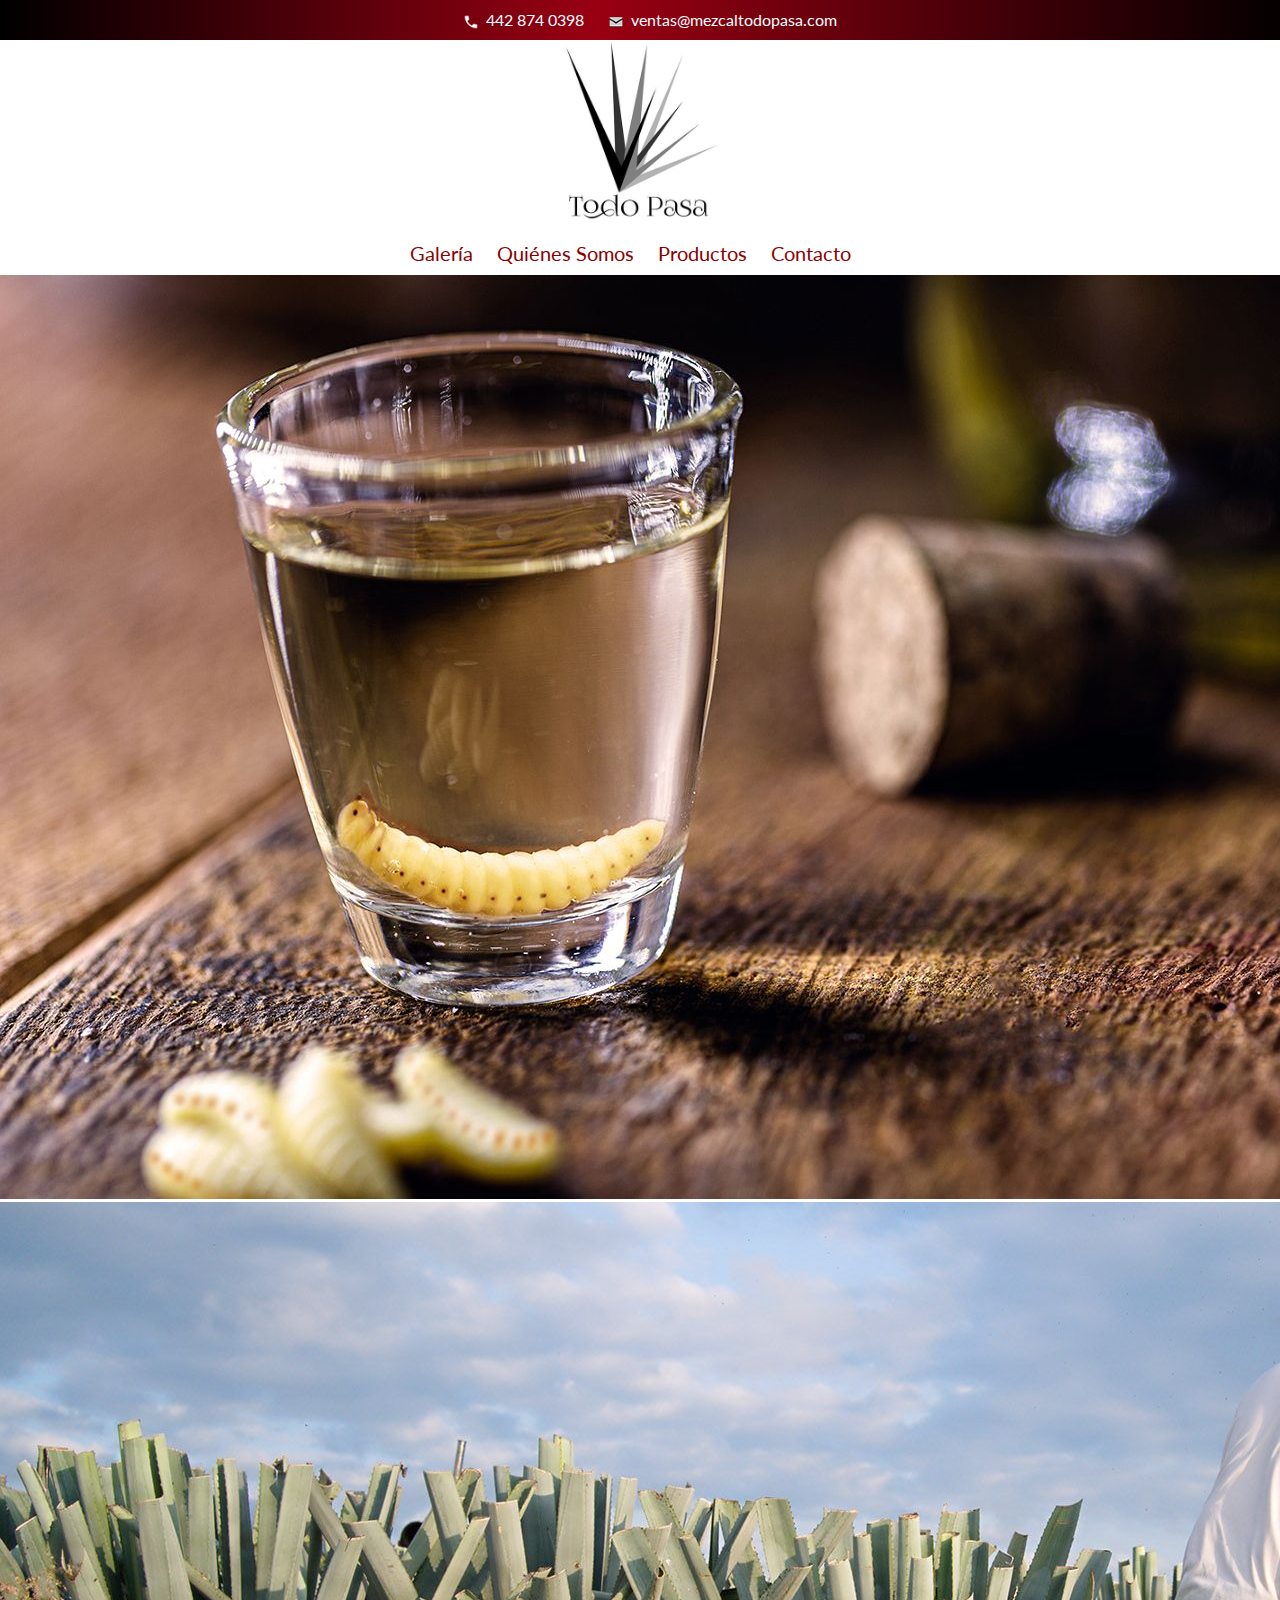
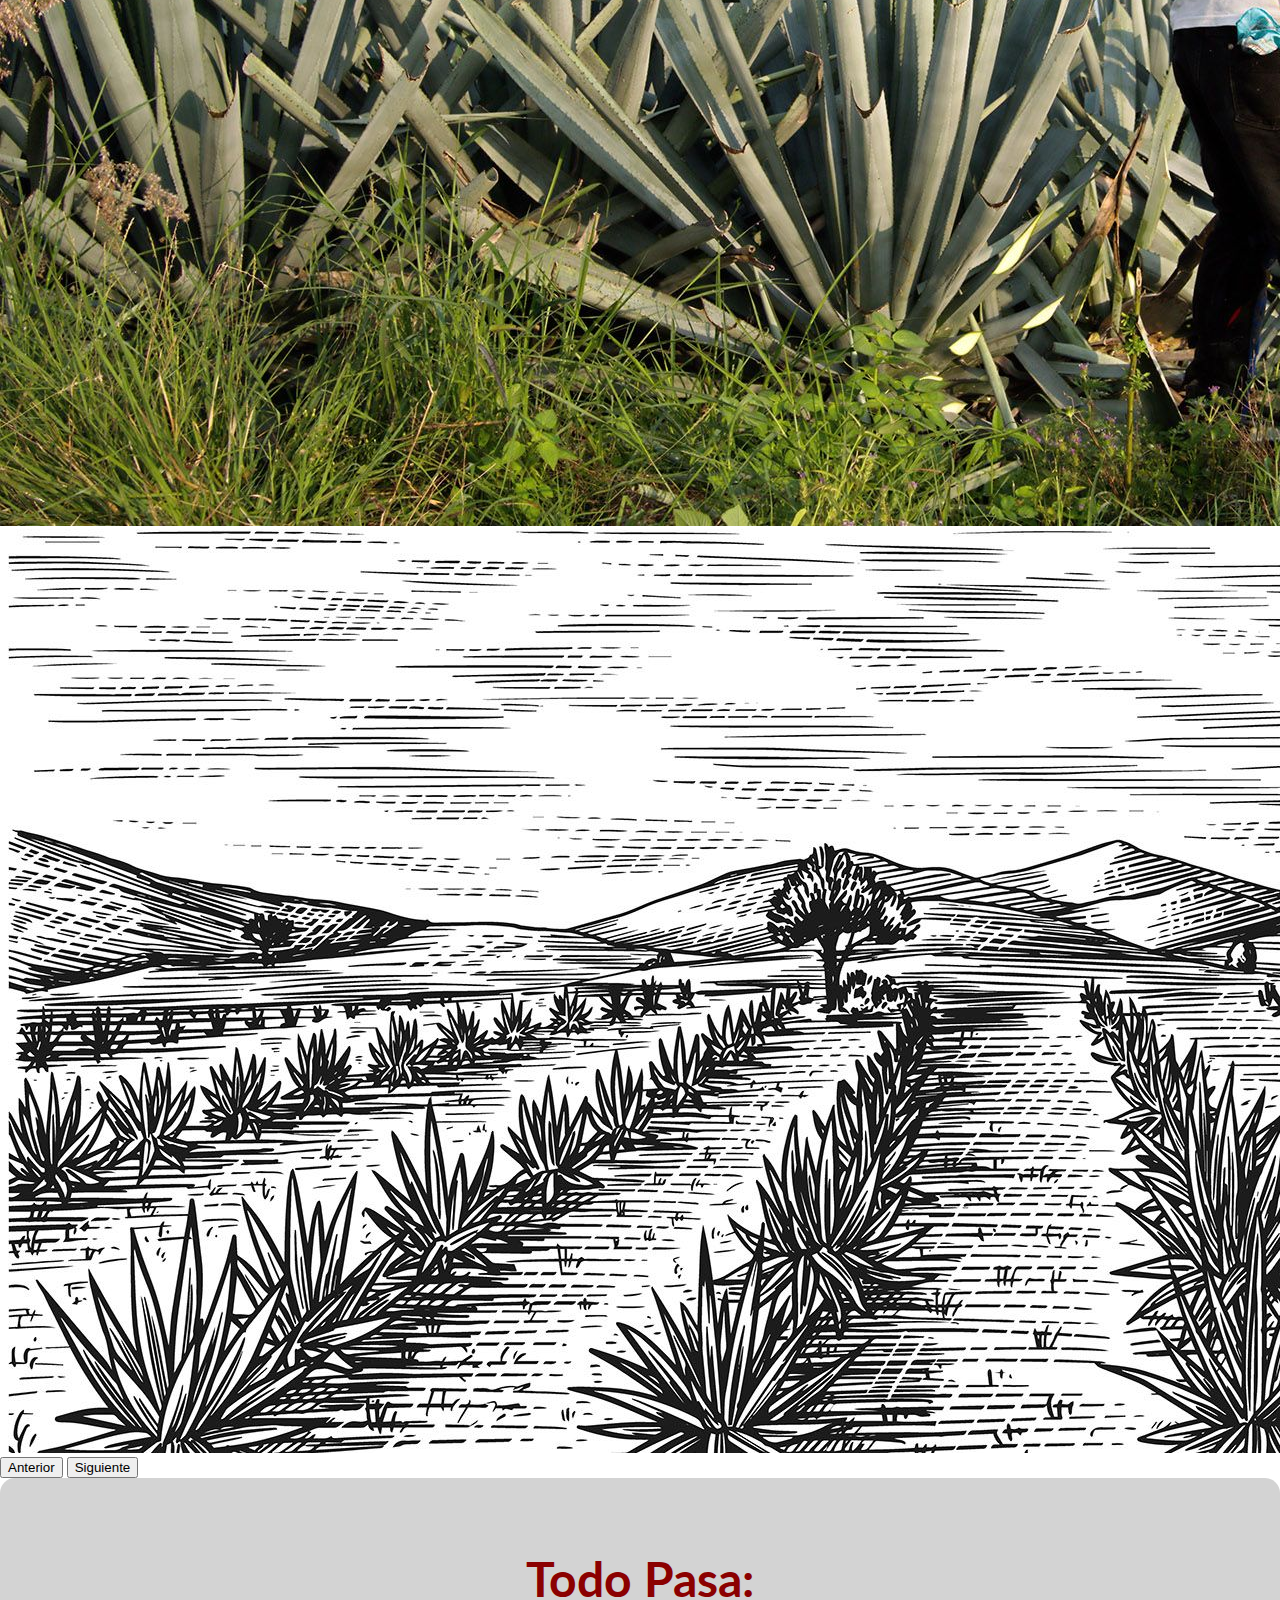
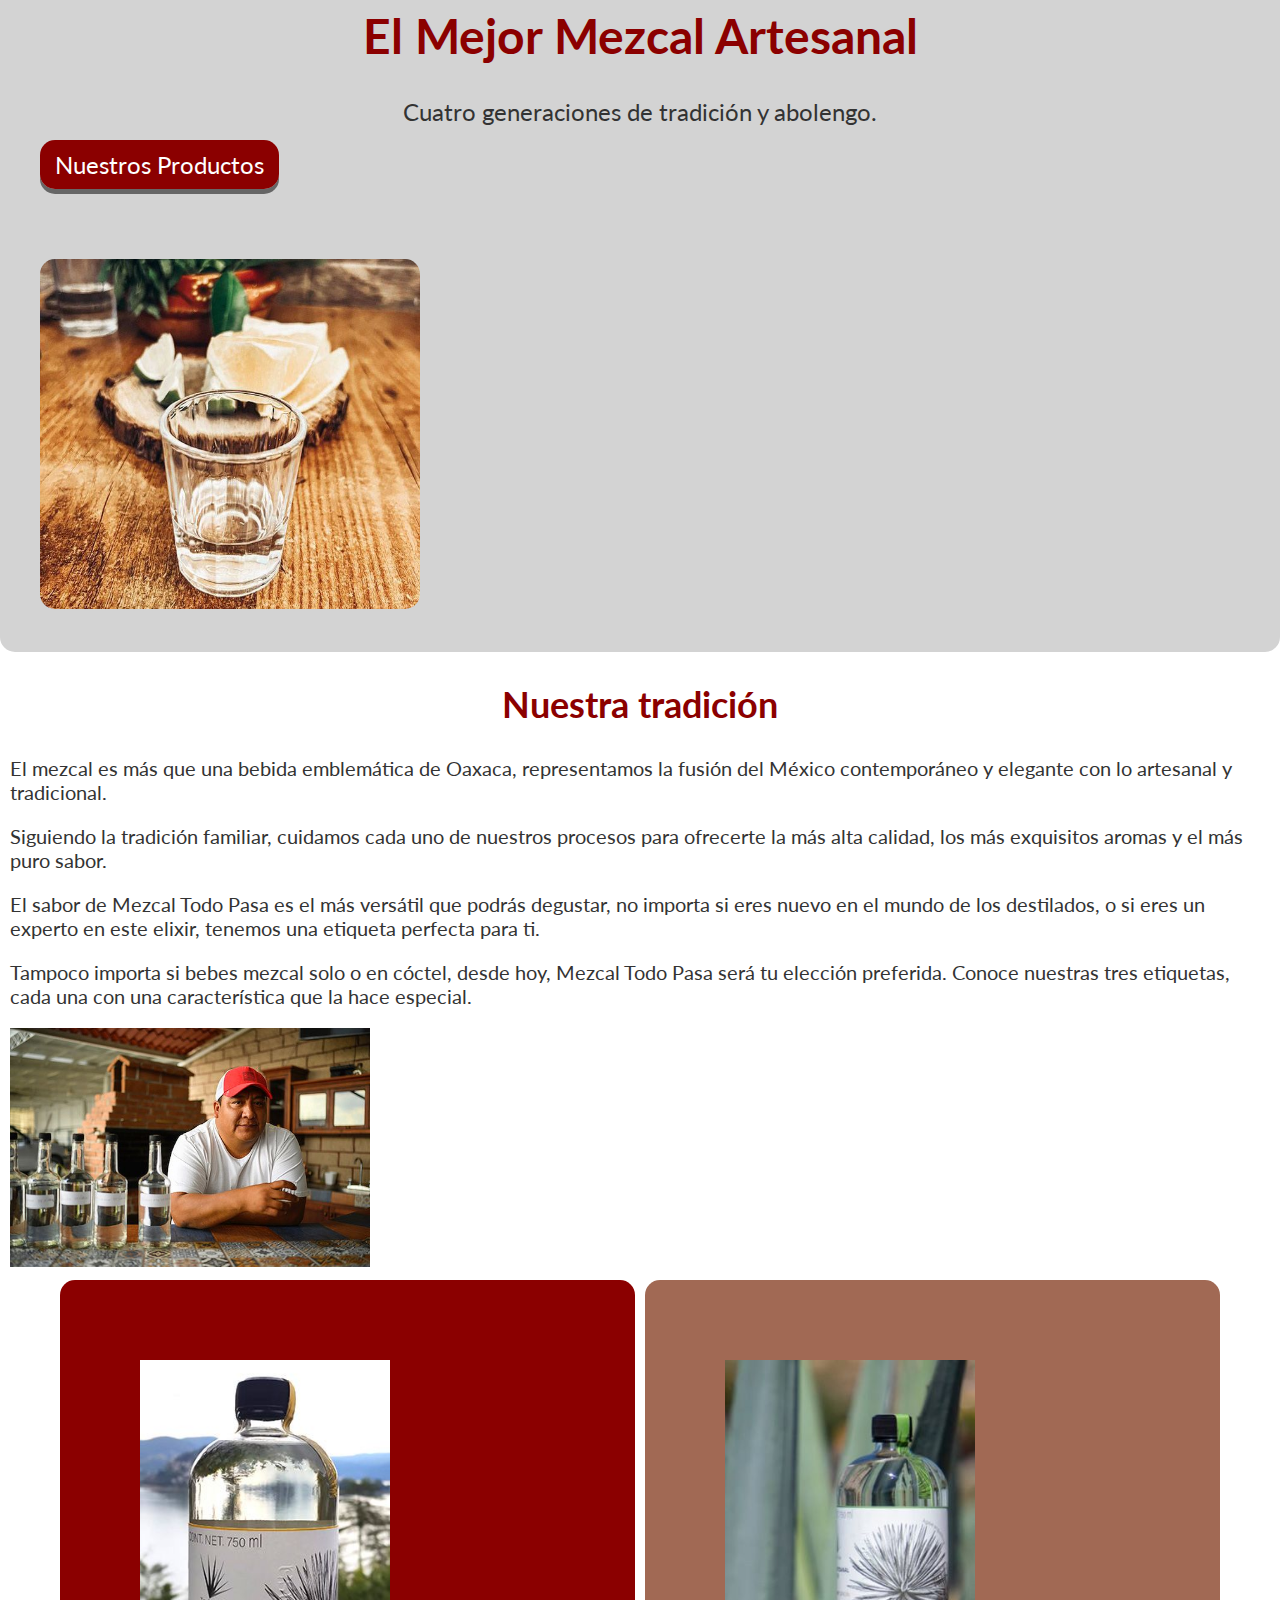
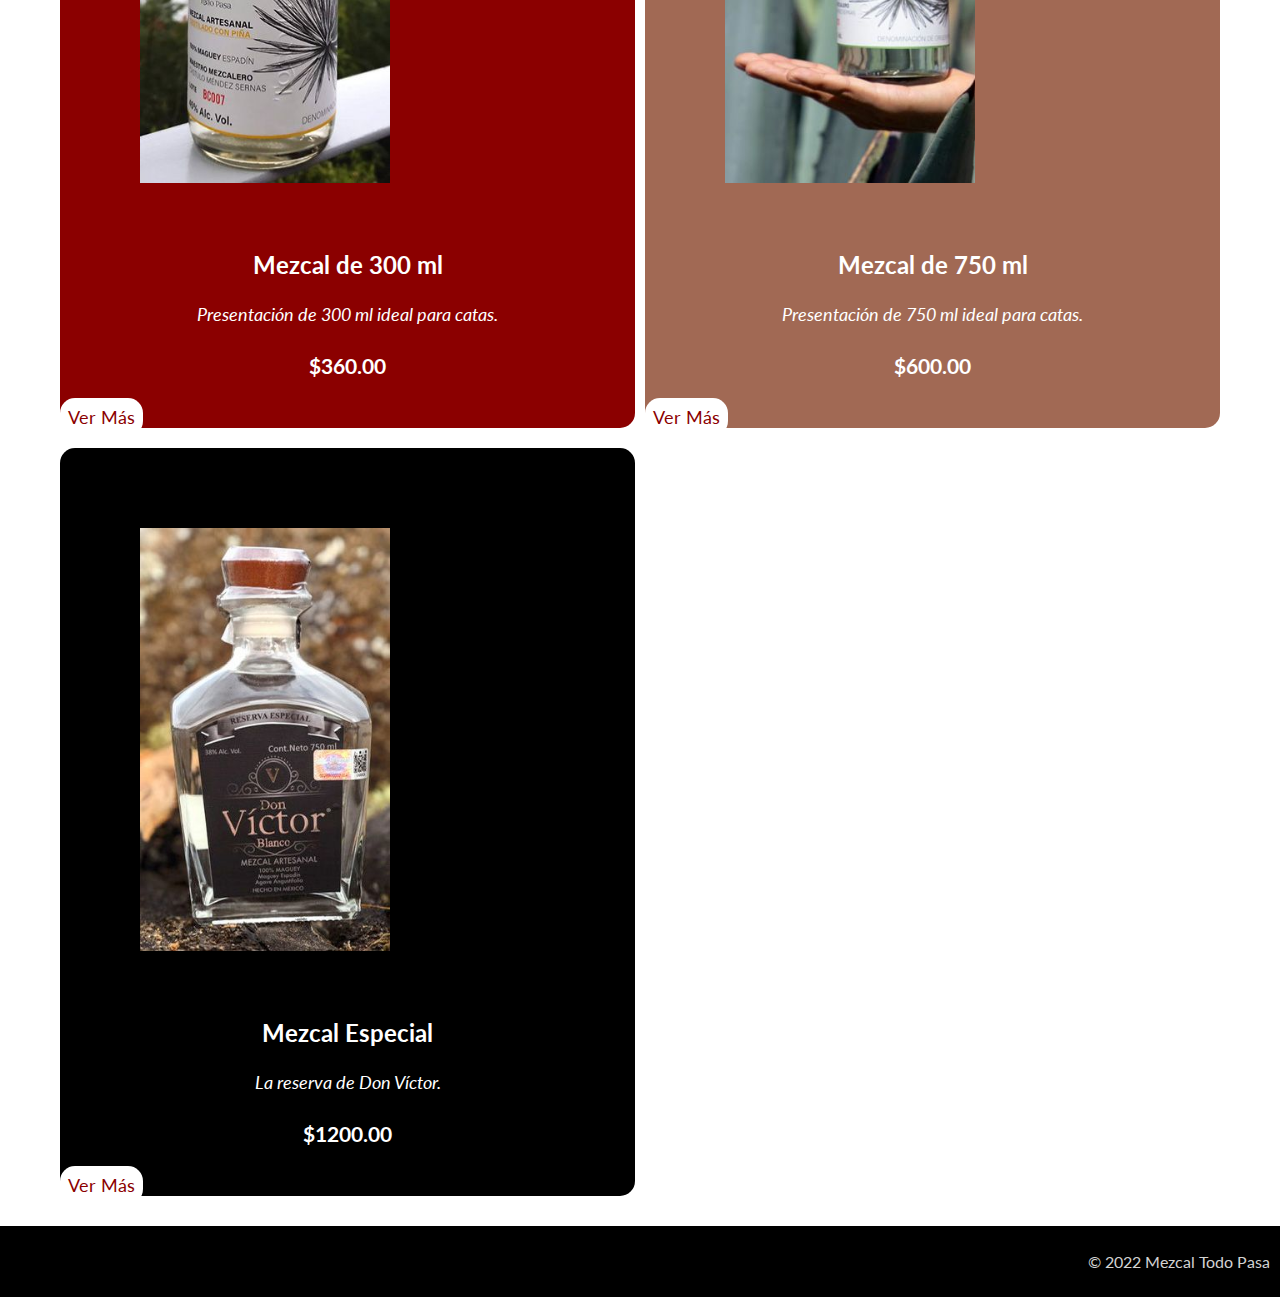
<file: index.html>
<!DOCTYPE html>
<html> 
  <head>
    <meta charset="UTF-8" />
    <meta name="viewport" content="width=device-width, initial-scale=1.0"/>
    <meta name="keywords" content="mezcal, artesanal, oaxaca, tradición">
    <meta name="description" content="Mezcal Todo Pasa es un negocio 100% familiar que cuenta ya con cuatro generaciones adentradas en el espléndido mundo del mezcal.">
    <title>Mezcal Todo Pasa</title>
    <link href="https://cdn.jsdelivr.net/npm/bootstrap@5.2.0/dist/css/bootstrap.min.css" rel="stylesheet" integrity="sha384-gH2yIJqKdNHPEq0n4Mqa/HGKIhSkIHeL5AyhkYV8i59U5AR6csBvApHHNl/vI1Bx" crossorigin="anonymous"/>
    <link rel="stylesheet" href="css/styles.css"/>
    <link rel="preconnect" href="https://fonts.googleapis.com"/>
    <link rel="preconnect" href="https://fonts.gstatic.com" crossorigin/>
    <link href="https://fonts.googleapis.com/css2?family=Lato:ital,wght@0,300;0,400;0,700;1,700&family=Work+Sans:wght@900&display=swap" rel="stylesheet"/>
    <link rel="icon" href="img/favicon.ico">
  </head>
  <body>
    <header>
      <div class="barra">
        <div>
          <a href="tel:4428740398"><img src="img/telefono.png" alt="Teléfono" title="Llámanos" width="20">
          442 874 0398</a>
          <a href="mailto:ventas@mezcaltodopasa.com"><img src="img/correo.png" alt="Correo Electrónico" title="Escríbenos" width="20"> 
          ventas@mezcaltodopasa.com</a>
        </div>
      </div>
      <div class="logo">
        <div>
          <a href="index.html"><img src="img/logo.jpg" alt="Logotipo Todo Pasa" title="Todo Pasa" width="180"></a>
        </div>
        <nav>
          <ul class="menu">
            <li><a href="html/galeria.html">Galería</a></li>
            <li><a href="html/quienes-somos.html">Quiénes Somos</a></li>
            <li class="productos"><a href="#productos">Productos</a>
            <ul class="submenu">
              <li><a href="html/300ml.html">Mezcal de 300 ml</a></li>
              <li><a href="html/750ml.html">Mezcal de 750 ml</a></li>
              <li><a href="html/especial.html">Mezcal Especial</a></li>
            </ul></li>
            <li><a href="html/contacto.html">Contacto</a></li>
          </ul>
        </nav>
      </div>
    </header>
    <main>
      <div id="carouselExampleControls" class="carousel slide" data-bs-ride="carousel">
        <div class="carousel-inner">
          <div class="carousel-item active">
            <img src="img/hero2.jpg" class="d-block w-100" alt="Vaso de Mezcal">
          </div>
          <div class="carousel-item">
            <img src="img/hero3.jpg" class="d-block w-100" alt="Maguelles">
          </div>
          <div class="carousel-item">
            <img src="img/hero4.jpg" class="d-block w-100" alt="Campo de Agave">
          </div>
        </div>
        <button class="carousel-control-prev" type="button" data-bs-target="#carouselExampleControls" data-bs-slide="prev">
          <span class="carousel-control-prev-icon" aria-hidden="true"></span>
          <span class="visually-hidden">Anterior</span>
        </button>
        <button class="carousel-control-next" type="button" data-bs-target="#carouselExampleControls" data-bs-slide="next">
          <span class="carousel-control-next-icon" aria-hidden="true"></span>
          <span class="visually-hidden">Siguiente</span>
        </button>
      </div>
      <section class="hero">
        <div class="encabezado">
          <h1>Todo Pasa:<br />El Mejor Mezcal Artesanal</h1>
          <p class="descripcion">Cuatro generaciones de tradición y abolengo.</p>
          <a class="ver-productos" href="#productos">Nuestros Productos</a>
        </div>
        <div class="foto-principal">
          <img src="img/hero.jpg" alt="Botella de Mezcal Todo Pasa" title="Mezcal Todo Pasa" width="360">
        </div>
      </section>
      <section class="secundaria">
        <div>
          <h2>Nuestra tradición</h2>
          <div class="tradicion">
            <p>El mezcal es m&aacute;s que una bebida emblem&aacute;tica de Oaxaca, representamos la fusi&oacute;n del M&eacute;xico contempor&aacute;neo y elegante con lo artesanal y tradicional.</p>
<p>Siguiendo la tradici&oacute;n familiar, cuidamos cada uno de nuestros procesos para ofrecerte la m&aacute;s alta calidad, los m&aacute;s exquisitos aromas y el m&aacute;s puro sabor.</p>
<p>El sabor de Mezcal Todo Pasa es el m&aacute;s vers&aacute;til que podr&aacute;s degustar, no importa si eres nuevo en el mundo de los destilados, o si eres un experto en este elixir, tenemos una etiqueta perfecta para ti.</p>
<p>Tampoco importa si bebes mezcal solo o en c&oacute;ctel, desde hoy, Mezcal Todo Pasa ser&aacute; tu elecci&oacute;n preferida. Conoce nuestras tres etiquetas, cada una con una caracter&iacute;stica que la hace especial.</p>
          </div>
        </div>
        <div class="foto-principal">
          <img src="img/historia.jpg" alt="Nuestro fundador" title="Nuestro fundador" width="360">
        </div>
      </section>
      <section id="productos">
        <div class="prod1">
          <img src="img/mezcal-300.jpg" alt="Mezcal 300 ml" title="Mezcal 300 ml" width="250">
          <h3 class="en-producto">Mezcal de 300 ml</h3>
          <p class="sub-producto">Presentación de 300 ml ideal para catas.</p>
          <h4 class="precio">$360.00</h4>
          <a href="html/300ml.html" class="anadir">Ver Más</a>
        </div>
        <div class="prod2">
          <img src="img/mezcal-750.jpg" alt="Mezcal 750 ml" title="Mezcal 750 ml" width="250">
          <h3 class="en-producto">Mezcal de 750 ml</h3>
          <p class="sub-producto">Presentación de 750 ml ideal para catas.</p>
          <h4 class="precio">$600.00</h4>
          <a href="html/750ml.html" class="anadir">Ver Más</a>
        </div>
        <div class="prod3">
          <img src="img/mezcal-especial.jpg" alt="Mezcal especial" title="Mezcal especial" width="250">
          <h3 class="en-producto">Mezcal Especial</h3>
          <p class="sub-producto">La reserva de Don Víctor.</p>
          <h4 class="precio">$1200.00</h4>
          <a href="html/especial.html" class="anadir">Ver Más</a>
        </div>
      </section>
    </main>
    <footer>
      <div>
        <p class="copyright">&copy; 2022 Mezcal Todo Pasa</p>
      </div>
    </footer>
    <!-- JavaScript Bundle with Popper -->
    <script src="https://cdn.jsdelivr.net/npm/bootstrap@5.2.0/dist/js/bootstrap.bundle.min.js" integrity="sha384-A3rJD856KowSb7dwlZdYEkO39Gagi7vIsF0jrRAoQmDKKtQBHUuLZ9AsSv4jD4Xa" crossorigin="anonymous"></script>
  </body>
</html>
</file>
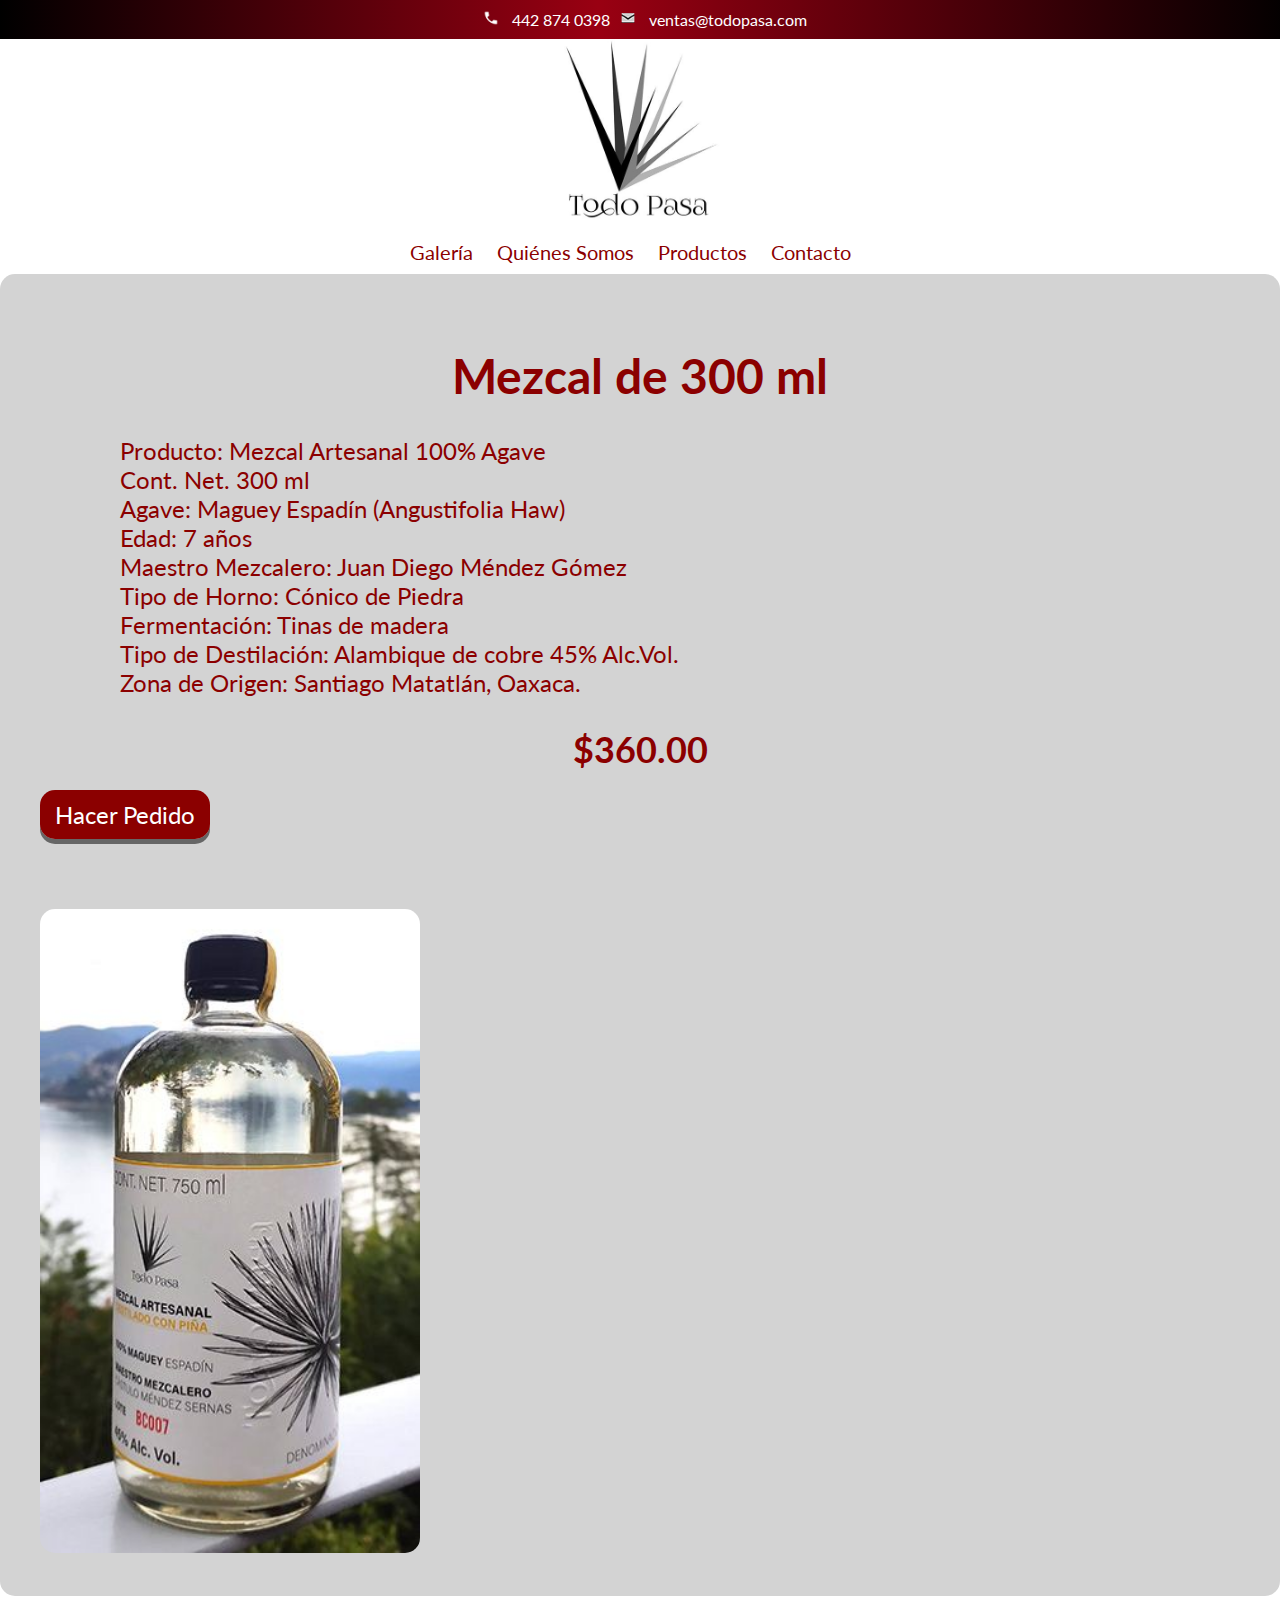
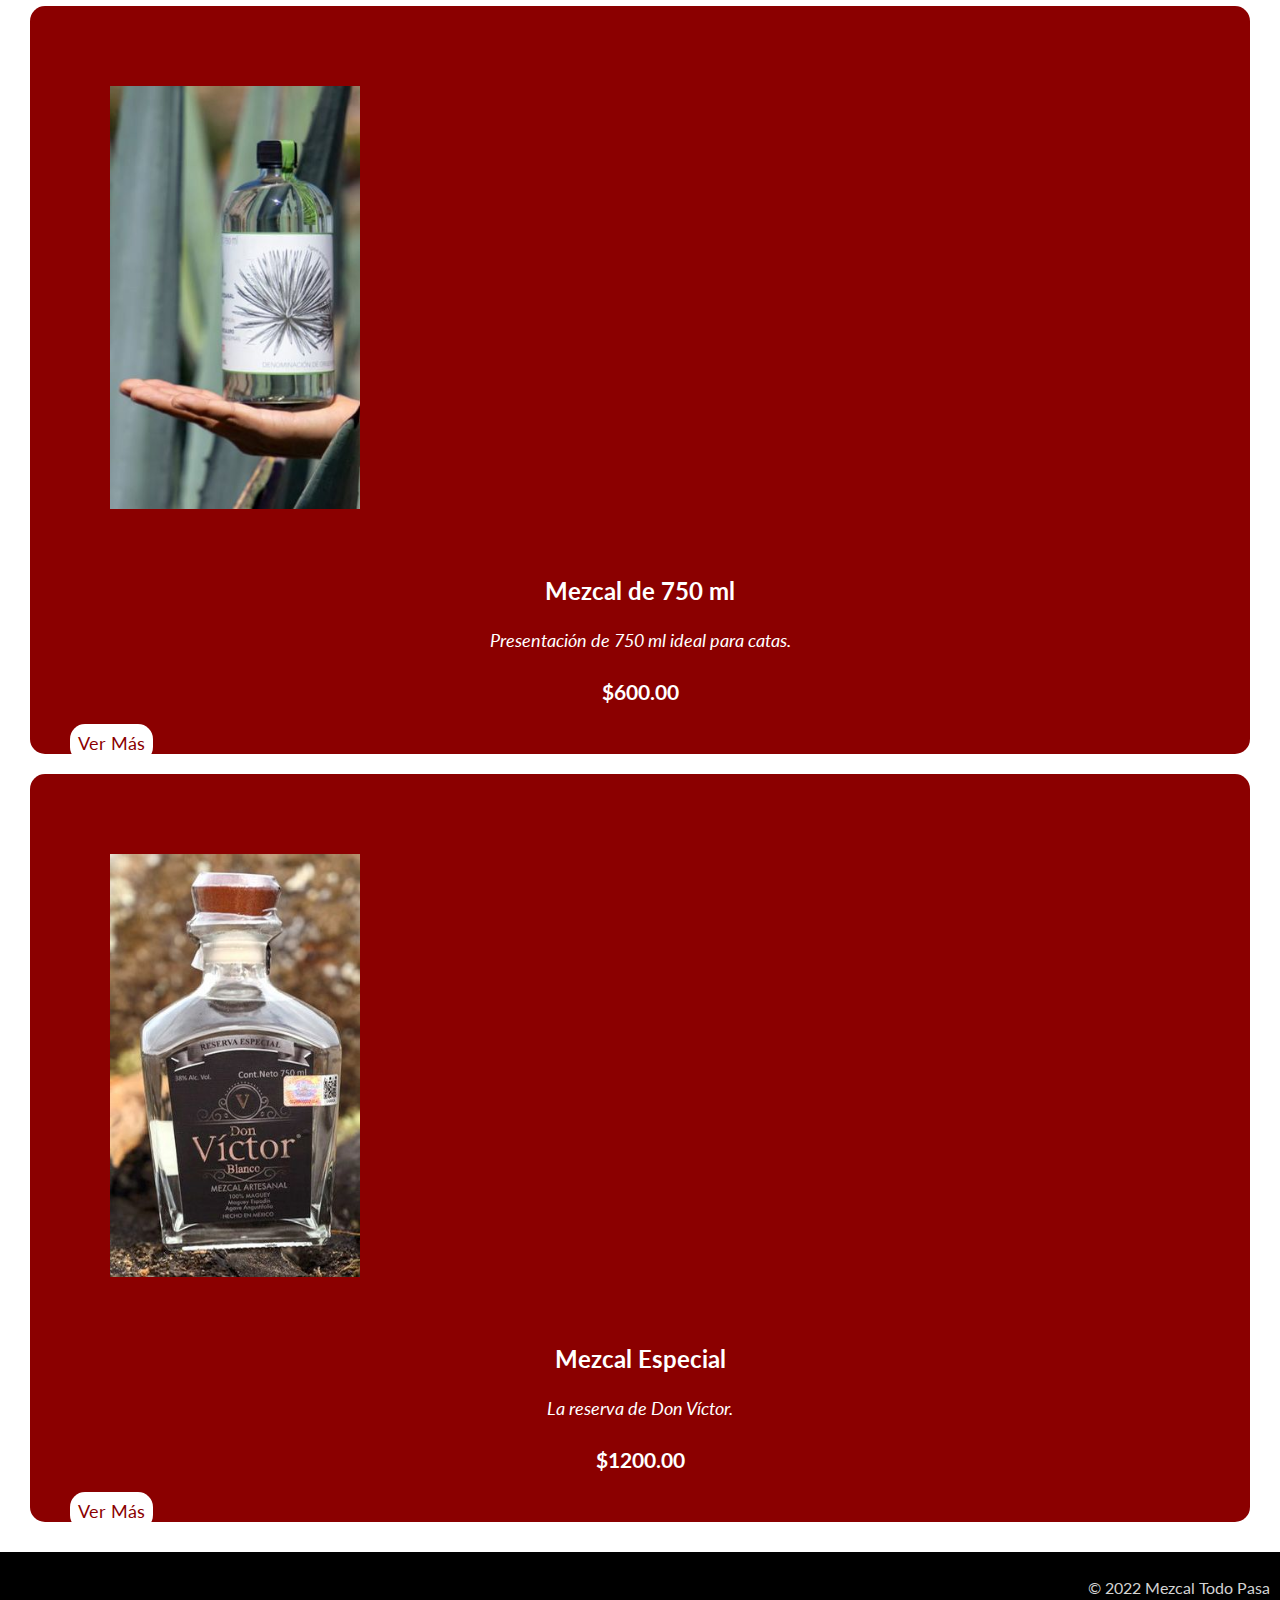
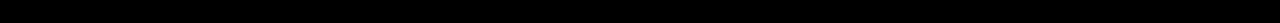
<file: html/300ml.html>
<!DOCTYPE html>
<html> 
  <head>
    <meta charset="UTF-8" />
    <meta name="viewport" content="width=device-width, initial-scale=1.0"/>
    <meta name="keywords" content="mezcal, 300ml, productos">
    <meta name="description" content="Producto: Mezcal Artesanal 100% Agave, 300 ml">
    <title>Mezcal 300 ml</title>
    <link rel="stylesheet" href="../css/styles.css"/>
    <link rel="preconnect" href="https://fonts.googleapis.com"/>
    <link rel="preconnect" href="https://fonts.gstatic.com" crossorigin/>
    <link href="https://fonts.googleapis.com/css2?family=Lato:ital,wght@0,300;0,400;0,700;1,700&family=Work+Sans:wght@900&display=swap" rel="stylesheet"/>
    <link rel="icon" href="../img/favicon.ico"/>
  </head>
  <body>
    <header>
      <div class="barra">
        <img src="../img/telefono.png" alt="Teléfono" title="Llámanos" width="20">
        <a href="tel:4428740398">442 874 0398</a>
        <img src="../img/correo.png" alt="Correo Electrónico" title="Escríbenos" width="20"> 
        <a href="mailto:ventas@todopasa.com">ventas@todopasa.com</a>
      </div>
      <div class="logo">
        <div>
          <a href="../index.html"><img src="../img/logo.jpg" alt="Logotipo Todo Pasa" title="Todo Pasa" width="180"></a>
        </div>
        <nav>
          <ul class="menu">
            <li><a href="galeria.html">Galería</a></li>
            <li><a href="quienes-somos.html">Quiénes Somos</a></li>
            <li class="productos"><a href="#productos">Productos</a>
            <ul class="submenu">
              <li><a href="300ml.html">Mezcal de 300 ml</a></li>
              <li><a href="750ml.html">Mezcal de 750 ml</a></li>
              <li><a href="especial.html">Mezcal Especial</a></li>
            </ul></li>
            <li><a href="contacto.html">Contacto</a></li>
          </ul>
        </nav>
      </div>

    </header>
    <main>
      <section class="hero">
        <div class="encabezado">
          <h1>Mezcal de 300 ml</h1>
          <ul class="caracteristicas">
              <li>Producto: Mezcal Artesanal 100% Agave</li>
              <li>Cont. Net. 300 ml</li>
              <li>Agave: Maguey Espadín (Angustifolia Haw)</li>
              <li>Edad: 7 años</li>
              <li>Maestro Mezcalero: Juan Diego Méndez Gómez</li>
              <li>Tipo de Horno: Cónico de Piedra</li>
              <li>Fermentación: Tinas de madera</li>
              <li>Tipo de Destilación: Alambique de cobre 45% Alc.Vol.</li>
              <li>Zona de Origen: Santiago Matatlán, Oaxaca.</li>
          </ul>
          <h2>$360.00</h2>
          <a class="ver-productos" href="contacto.html">Hacer Pedido</a>
        </div>
        <div class="foto-principal">
            <img src="../img/mezcal-300.jpg" alt="Mezcal de 300 ml" title="Mezcal de 300 ml" width="400">
        </div>
      </section>
    </main>
    <section id="productos2">
      <div class="prod1">
        <img src="../img/mezcal-750.jpg" alt="Mezcal 750 ml" title="Mezcal 750 ml" width="250">
        <h3 class="encabezadoproducto">Mezcal de 750 ml</h3>
        <p class="sub-producto">Presentación de 750 ml ideal para catas.</p>
        <h4 class="precio">$600.00</h4>
        <a href="750ml.html" class="anadir">Ver Más</a></button>
      </div>
      <div class="prod1">
        <img src="../img/mezcal-especial.jpg" alt="Mezcal especial" title="Mezcal especial" width="250">
        <h3 class="encabezadoproducto">Mezcal Especial</h3>
        <p class="sub-producto">La reserva de Don Víctor.</p>
        <h4 class="precio">$1200.00</h4>
        <a href="especial.html" class="anadir">Ver Más</a>
      </div>
    </section>
    <footer>
      <div>
        <p class="copyright">&copy; 2022 Mezcal Todo Pasa</p>
      </div>
    </footer>
  </body>
</html>
</file>
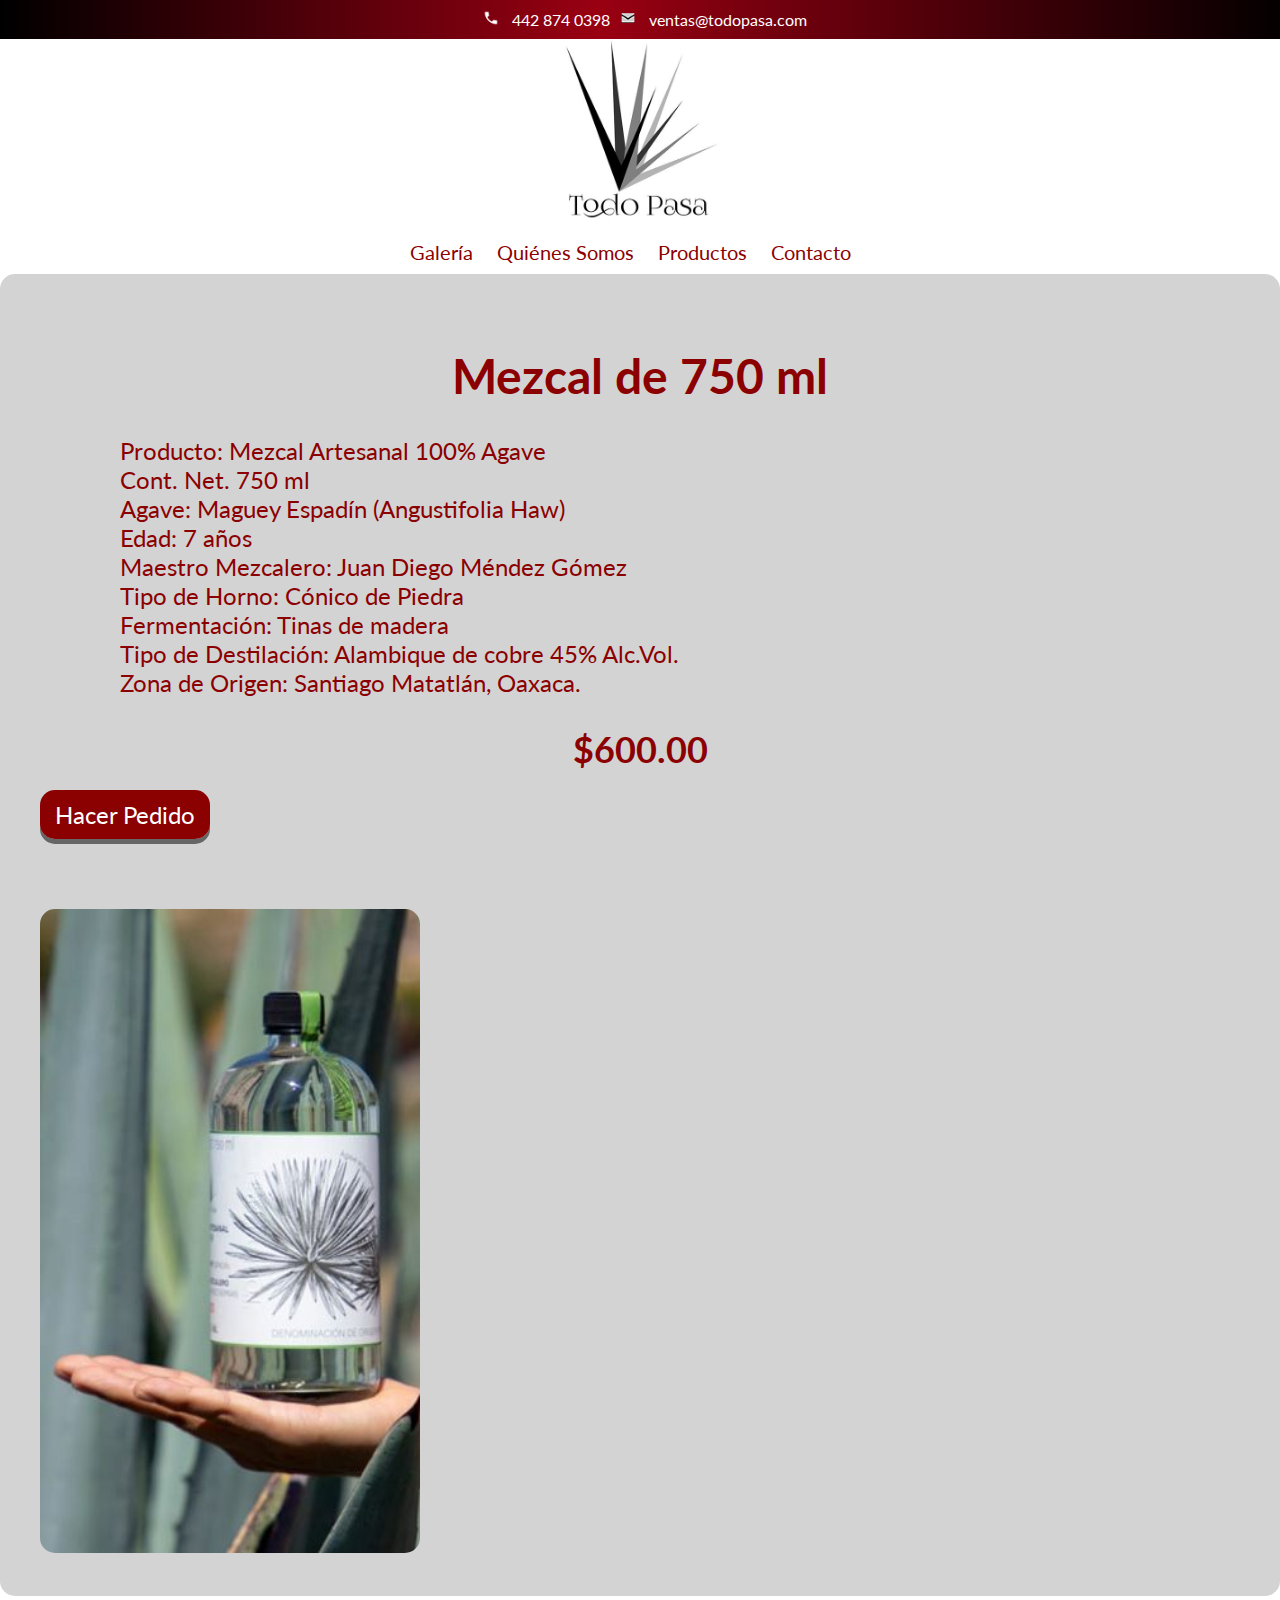
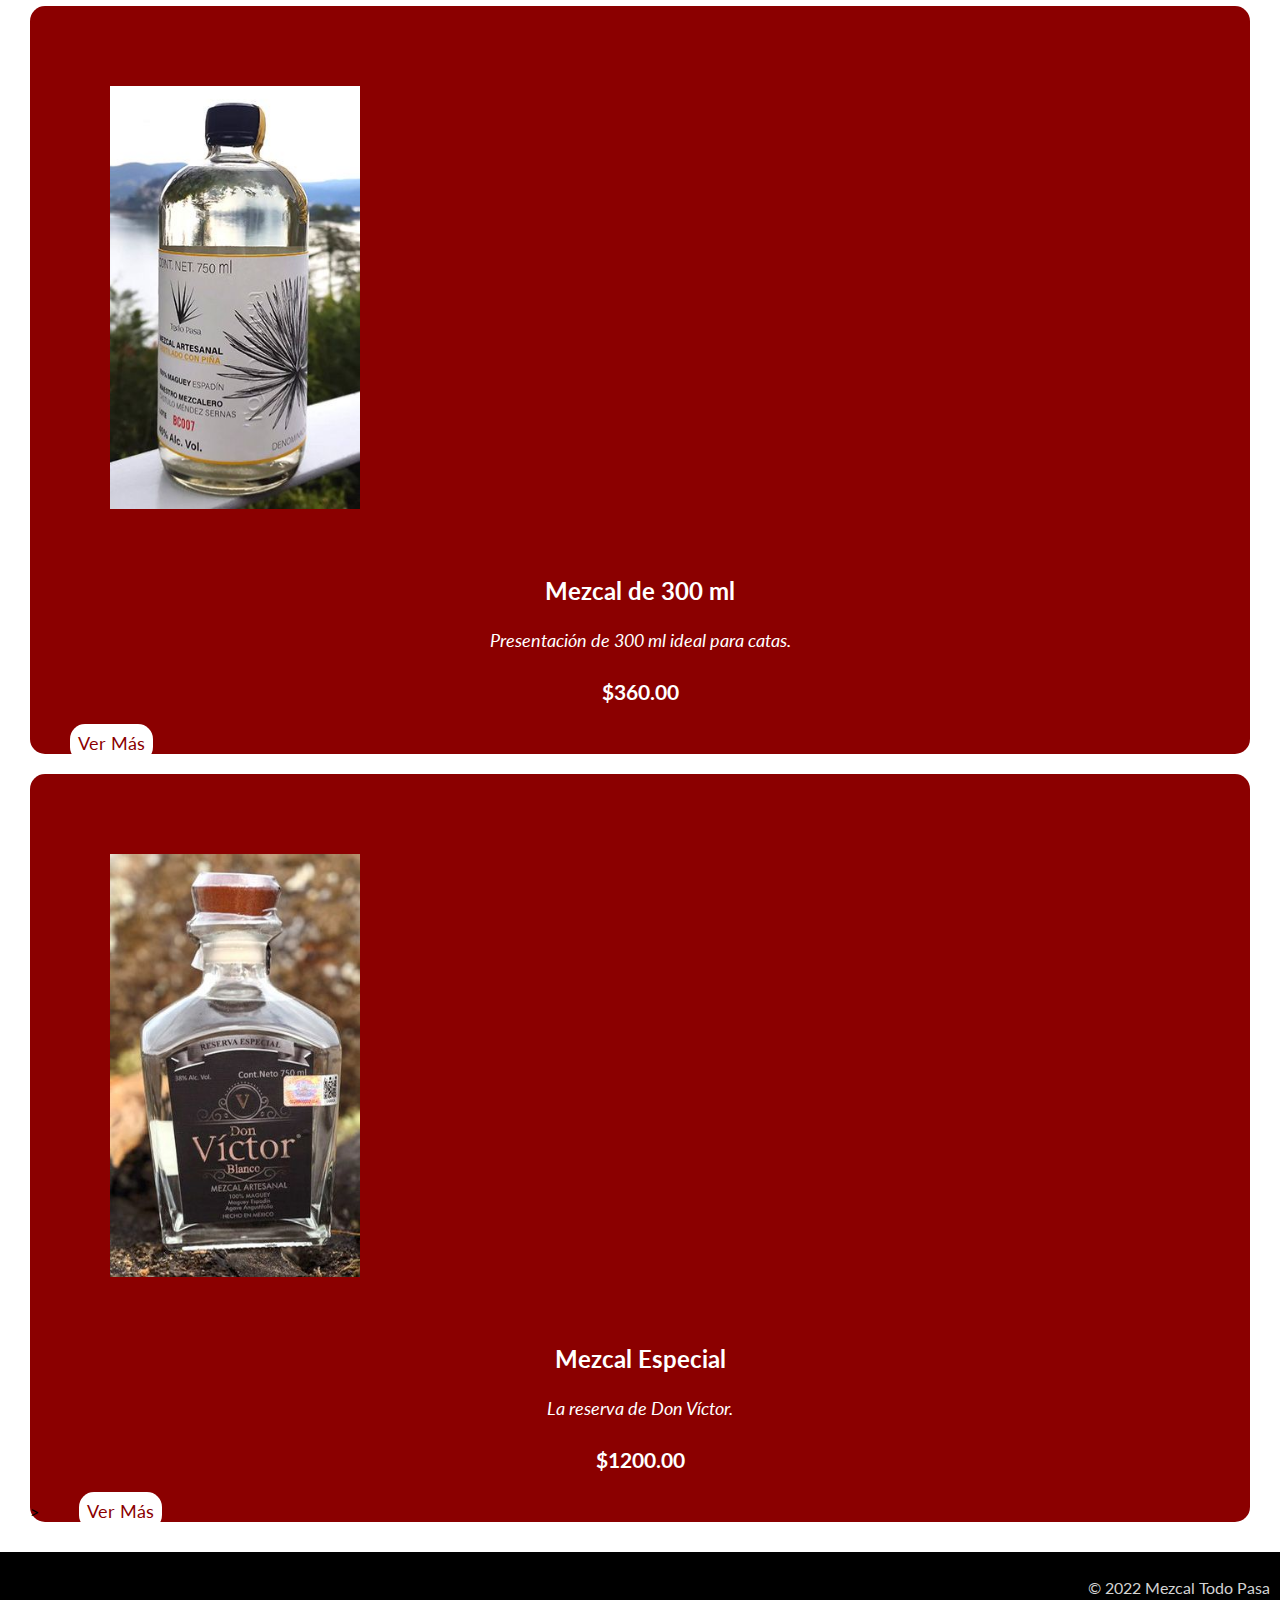
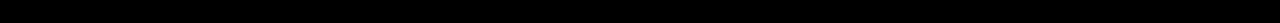
<file: html/750ml.html>
<!DOCTYPE html>
<html> 
  <head>
    <meta charset="UTF-8" />
    <meta name="viewport" content="width=device-width, initial-scale=1.0"/>
    <meta name="keywords" content="mezcal, 750ml, productos">
    <meta name="description" content="Producto: Mezcal Artesanal 100% Agave, 750 ml">
    <title>Mezcal 750 ml</title>
    <link rel="stylesheet" href="../css/styles.css"/>
    <link rel="preconnect" href="https://fonts.googleapis.com"/>
    <link rel="preconnect" href="https://fonts.gstatic.com" crossorigin/>
    <link href="https://fonts.googleapis.com/css2?family=Lato:ital,wght@0,300;0,400;0,700;1,700&family=Work+Sans:wght@900&display=swap" rel="stylesheet"/>
    <link rel="icon" href="../img/favicon.ico"/>
  </head>
  <body>
    <header>
      <div class="barra">
        <img src="../img/telefono.png" alt="Teléfono" title="Llámanos" width="20">
        <a href="tel:4428740398">442 874 0398</a>
        <img src="../img/correo.png" alt="Correo Electrónico" title="Escríbenos" width="20"> 
        <a href="mailto:ventas@todopasa.com">ventas@todopasa.com</a>
      </div>
      <div class="logo">
        <div>
          <a href="../index.html"><img src="../img/logo.jpg" alt="Logotipo Todo Pasa" title="Todo Pasa" width="180"></a>
        </div>
        <nav>
          <ul class="menu">
            <li><a href="galeria.html">Galería</a></li>
            <li><a href="quienes-somos.html">Quiénes Somos</a></li>
            <li class="productos"><a href="#productos">Productos</a>
            <ul class="submenu">
              <li><a href="300ml.html">Mezcal de 300 ml</a></li>
              <li><a href="750ml.html">Mezcal de 750 ml</a></li>
              <li><a href="especial.html">Mezcal Especial</a></li>
            </ul></li>
            <li><a href="contacto.html">Contacto</a></li>
          </ul>
        </nav>
      </div>

    </header>
    <main>
      <section class="hero">
        <div class="encabezado">
            <h1>Mezcal de 750 ml</h1>
            <ul class="caracteristicas">
                <li>Producto: Mezcal Artesanal 100% Agave</li>
                <li>Cont. Net. 750 ml</li>
                <li>Agave: Maguey Espadín (Angustifolia Haw)</li>
                <li>Edad: 7 años</li>
                <li>Maestro Mezcalero: Juan Diego Méndez Gómez</li>
                <li>Tipo de Horno: Cónico de Piedra</li>
                <li>Fermentación: Tinas de madera</li>
                <li>Tipo de Destilación: Alambique de cobre 45% Alc.Vol.</li>
                <li>Zona de Origen: Santiago Matatlán, Oaxaca.</li>
            </ul>
            <h2>$600.00</h2>
            <a class="ver-productos" href="contacto.html">Hacer Pedido</a>
        </div>
        <div class="foto-principal">
          <img src="../img/mezcal-750.jpg" alt="Mezcal de 750 ml" title="Mezcal de 750 ml" width="400">
        </div>
      </section>
    </main>

    <section id="productos2">
      <div class="prod1">
        <img src="../img/mezcal-300.jpg" alt="Mezcal 300 ml" title="Mezcal 300 ml" width="250">
        <h3 class="encabezadoproducto">Mezcal de 300 ml</h3>
        <p class="sub-producto">Presentación de 300 ml ideal para catas.</p>
        <h4 class="precio">$360.00</h4>
        <a href="300ml.html" class="anadir">Ver Más</a>
      </div>
      <div class="prod1">
        <img src="../img/mezcal-especial.jpg" alt="Mezcal especial" title="Mezcal especial" width="250">
        <h3 class="encabezadoproducto">Mezcal Especial</h3>
        <p class="sub-producto">La reserva de Don Víctor.</p>
        <h4 class="precio">$1200.00</h4>
        ><a href="especial.html" class="anadir">Ver Más</a>
      </div>
    </section>
    <footer>
      <div>
        <p class="copyright">&copy; 2022 Mezcal Todo Pasa</p>
      </div>
    </footer>
  </body>
</html>
</file>
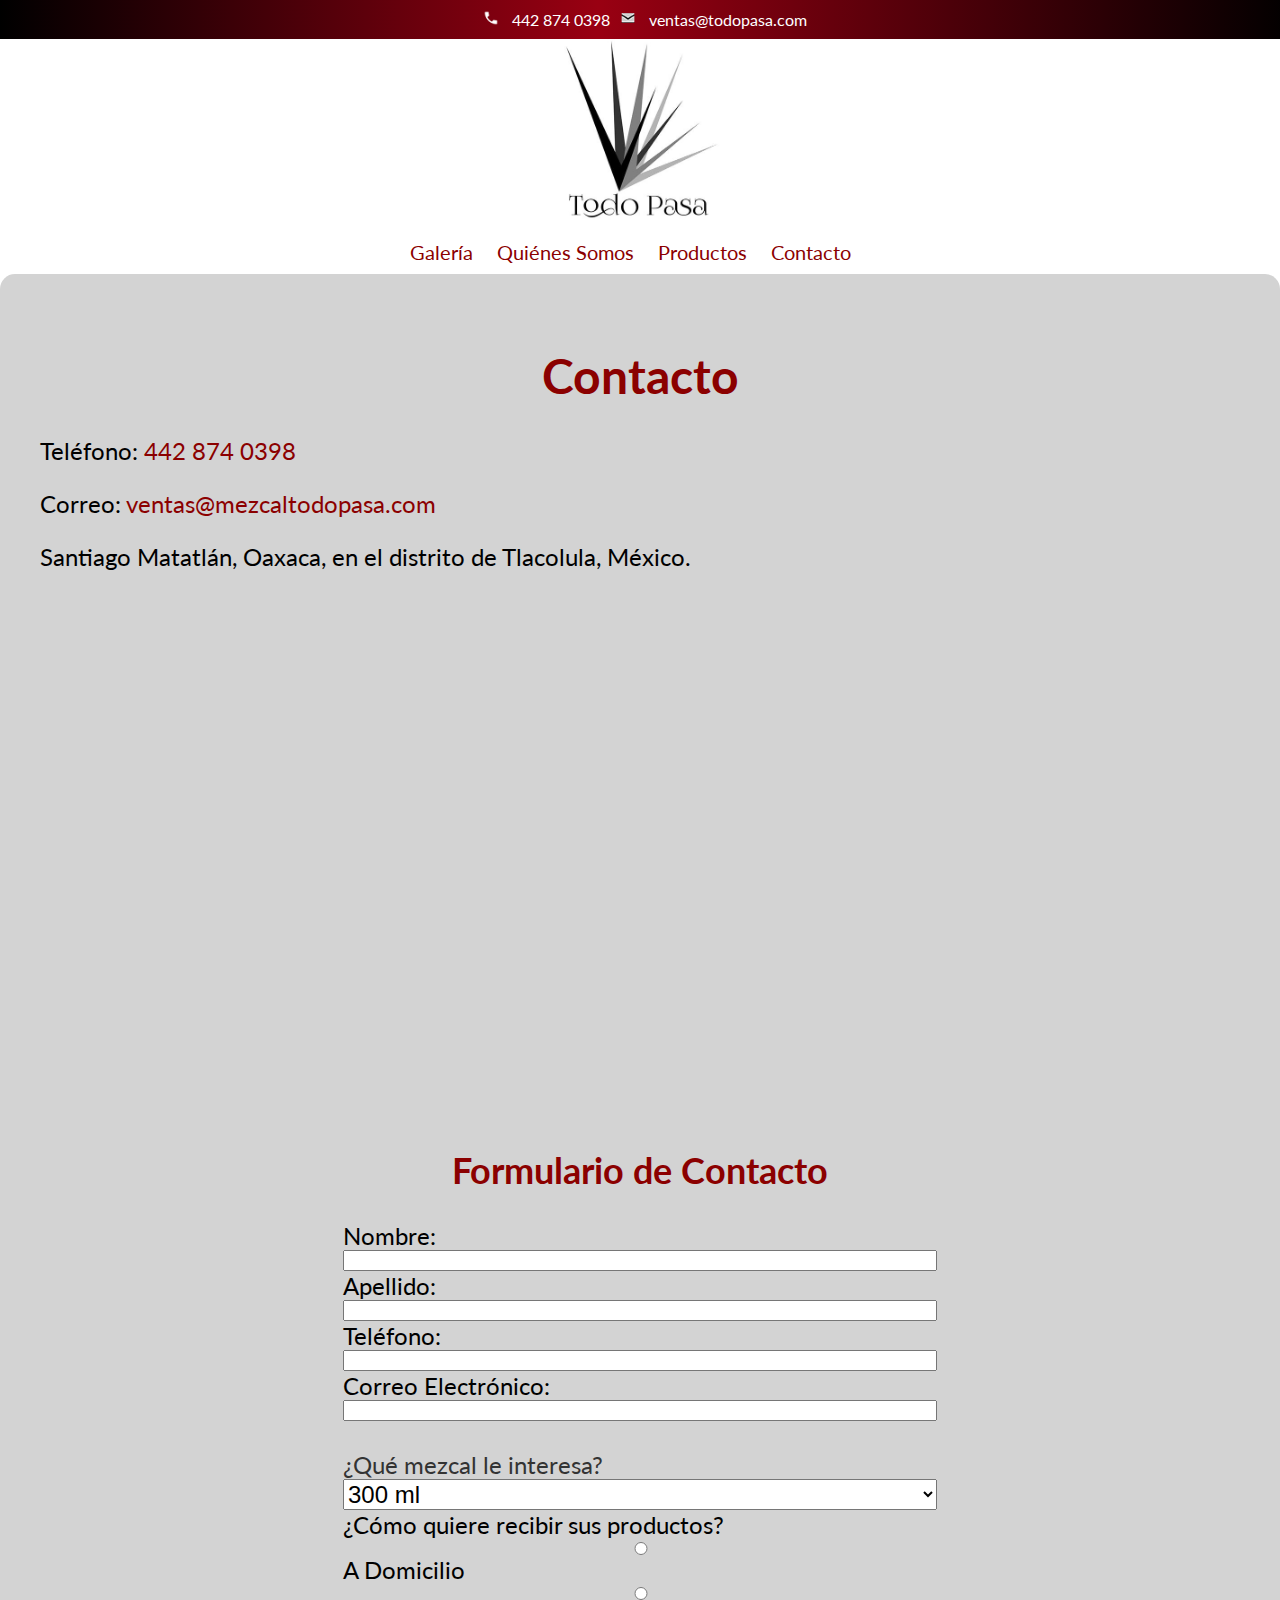
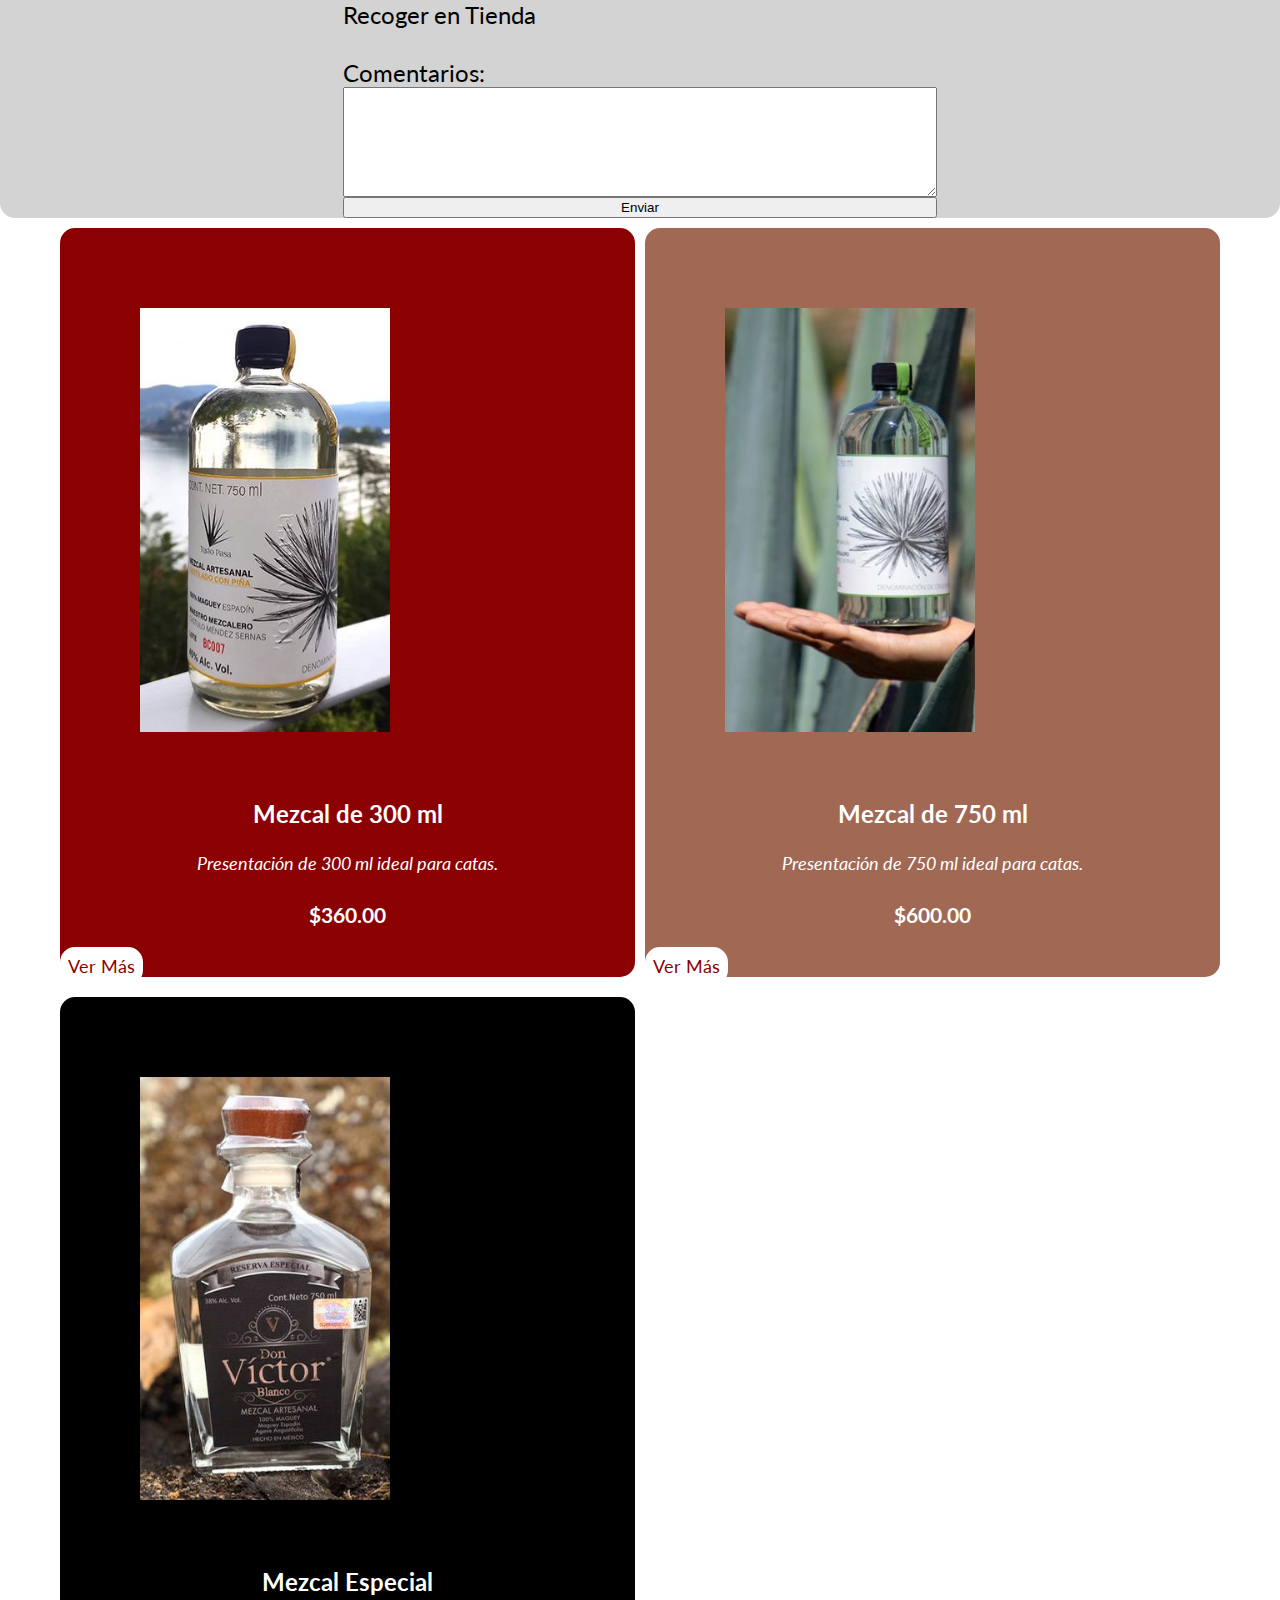
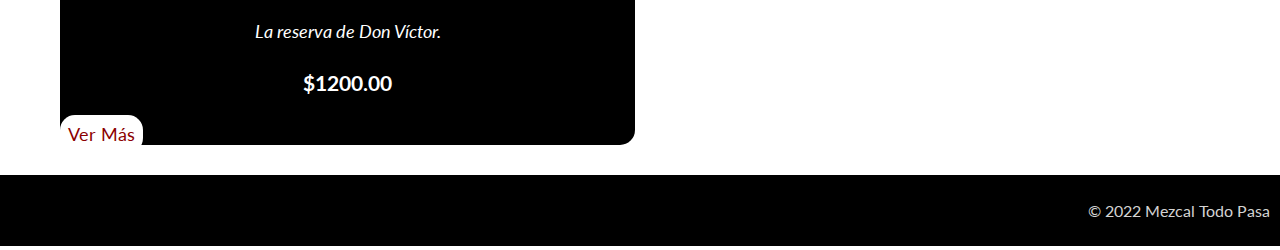
<file: html/contacto.html>
<!DOCTYPE html>
<html> 
  <head>
    <meta charset="UTF-8" />
    <meta name="viewport" content="width=device-width, initial-scale=1.0" />
    <meta name="keywords" content="mezcal, Contacto, productos">
    <meta name="description" content="Mezcal Artesanal Todo Pasa, contacto.">
    <title>Contacto</title>
    <link rel="stylesheet" href="../css/styles.css"/>
    <link rel="preconnect" href="https://fonts.googleapis.com"/>
    <link rel="preconnect" href="https://fonts.gstatic.com" crossorigin/>
    <link href="https://fonts.googleapis.com/css2?family=Lato:ital,wght@0,300;0,400;0,700;1,700&family=Work+Sans:wght@900&display=swap" rel="stylesheet"/>
    <link rel="icon" href="../img/favicon.ico"/>
  </head>
  <body>
    <header>
      <div class="barra">
        <img src="../img/telefono.png" alt="Teléfono" title="Llámanos" width="20">
        <a href="tel:4428740398">442 874 0398</a>
        <img src="../img/correo.png" alt="Correo Electrónico" title="Escríbenos" width="20"> 
        <a href="mailto:ventas@todopasa.com">ventas@todopasa.com</a>
      </div>
      <div class="logo">
        <div>
          <a href="../index.html"><img src="../img/logo.jpg" alt="Logotipo Todo Pasa" title="Todo Pasa" width="180"></a>
        </div>
        <nav>
          <ul class="menu">
            <li><a href="galeria.html">Galería</a></li>
            <li><a href="quienes-somos.html">Quiénes Somos</a></li>
            <li class="productos"><a href="#productos">Productos</a>
            <ul class="submenu">
              <li><a href="300ml.html">Mezcal de 300 ml</a></li>
              <li><a href="750ml.html">Mezcal de 750 ml</a></li>
              <li><a href="especial.html">Mezcal Especial</a></li>
            </ul></li>
            <li><a href="contacto.html">Contacto</a></li>
          </ul>
        </nav>
      </div>

    </header>
    <main>
      <section class="herocontacto">
        <div class="encabezado">
          <h1>Contacto</h1>
          <p class="contacto">Teléfono: <a href="tel:4428740398">442 874 0398</a></p>
          <p class="contacto">Correo: <a href="mailto:ventas@mezcaltodopasa.com">ventas@mezcaltodopasa.com</a></p>
          <p class="contacto">Santiago Matatlán, Oaxaca, en el distrito de Tlacolula, México.</p>
            <div class="mapa">
              <iframe src="https://www.google.com/maps/embed?pb=!1m18!1m12!1m3!1d15272.750041621795!2d-96.3896098329526!3d16.866616335892207!2m3!1f0!2f0!3f0!3m2!1i1024!2i768!4f13.1!3m3!1m2!1s0x85c0cafd12f80139%3A0x47085386871bad2!2s70440%20Santiago%20Matatl%C3%A1n%2C%20Oax.!5e0!3m2!1ses-419!2smx!4v1658424914863!5m2!1ses-419!2smx" width="360" height="480" style="border:none;" allowfullscreen="" loading="lazy" referrerpolicy="no-referrer-when-downgrade"></iframe>
            </div>
        </div>
        <div class="formulario">
          <h2>Formulario de Contacto</h2>
          <form action="" class="formulario">
              <label for="nombre" class="contacto">Nombre:</label>
              <input size="40" type="text" id="nombre" name="nombre">
              <label for="apellido" class="contacto">Apellido:</label>
              <input size="40" type="text" id="apellido" name="apellido">
              <label for="telefono" class="contacto">Teléfono:</label>
              <input size="40" type="tel" id="telefono" name="telefono">
              <label for="correo" class="contacto">Correo Electrónico:</label>
              <input size="40" type="email" id="correo" name="correo">
              <span><br />¿Qué mezcal le interesa?</span>
              <select name="mezcales" id="mezcales" class="contacto">
                  <option value="300ml">300 ml</option>
                  <option value="750ml">750 ml</option>
                  <option value="especial">especial</option>
              </select>
              <span class="contacto">¿Cómo quiere recibir sus productos?</span>
              <input type="radio" id="domicilio" name="entrega" value="Domicilio">
              <label for="domicilio" class="contacto">A Domicilio</label>
              <input type="radio" id="pickup" name="entrega" value="Recoger">
              <label for="pickup" class="contacto">Recoger en Tienda</label>
              <label for="mensaje" class="contacto"><br />Comentarios:</label>
              <textarea id="mensaje" name="mensaje" rows="4" cols="40" class="contacto">
              </textarea>
              <input type="submit" id="enviar" name="enviar" value="Enviar">
            </form>
          </div>
      </section>
    </main>

    <section id="productos">
      <div class="prod1">
        <img src="../img/mezcal-300.jpg" alt="Mezcal 300 ml" title="Mezcal 300 ml" width="250">
        <h3 class="en-producto">Mezcal de 300 ml</h3>
        <p class="sub-producto">Presentación de 300 ml ideal para catas.</p>
        <h4 class="precio">$360.00</h4>
        <a href="300ml.html" class="anadir">Ver Más</a>
      </div>
      <div class="prod2">
        <img src="../img/mezcal-750.jpg" alt="Mezcal 750 ml" title="Mezcal 750 ml" width="250">
        <h3 class="en-producto">Mezcal de 750 ml</h3>
        <p class="sub-producto">Presentación de 750 ml ideal para catas.</p>
        <h4 class="precio">$600.00</h4>
        <a href="750ml.html" class="anadir">Ver Más</a>
      </div>
      <div class="prod3">
        <img src="../img/mezcal-especial.jpg" alt="Mezcal especial" title="Mezcal especial" width="250">
        <h3 class="en-producto">Mezcal Especial</h3>
        <p class="sub-producto">La reserva de Don Víctor.</p>
        <h4 class="precio">$1200.00</h4>
        <a href="especial.html" class="anadir">Ver Más</a>
      </div>
    </section>
    <footer>
      <div>
        <p class="copyright">&copy; 2022 Mezcal Todo Pasa</p>
      </div>
    </footer>
  </body>
</html>
</file>
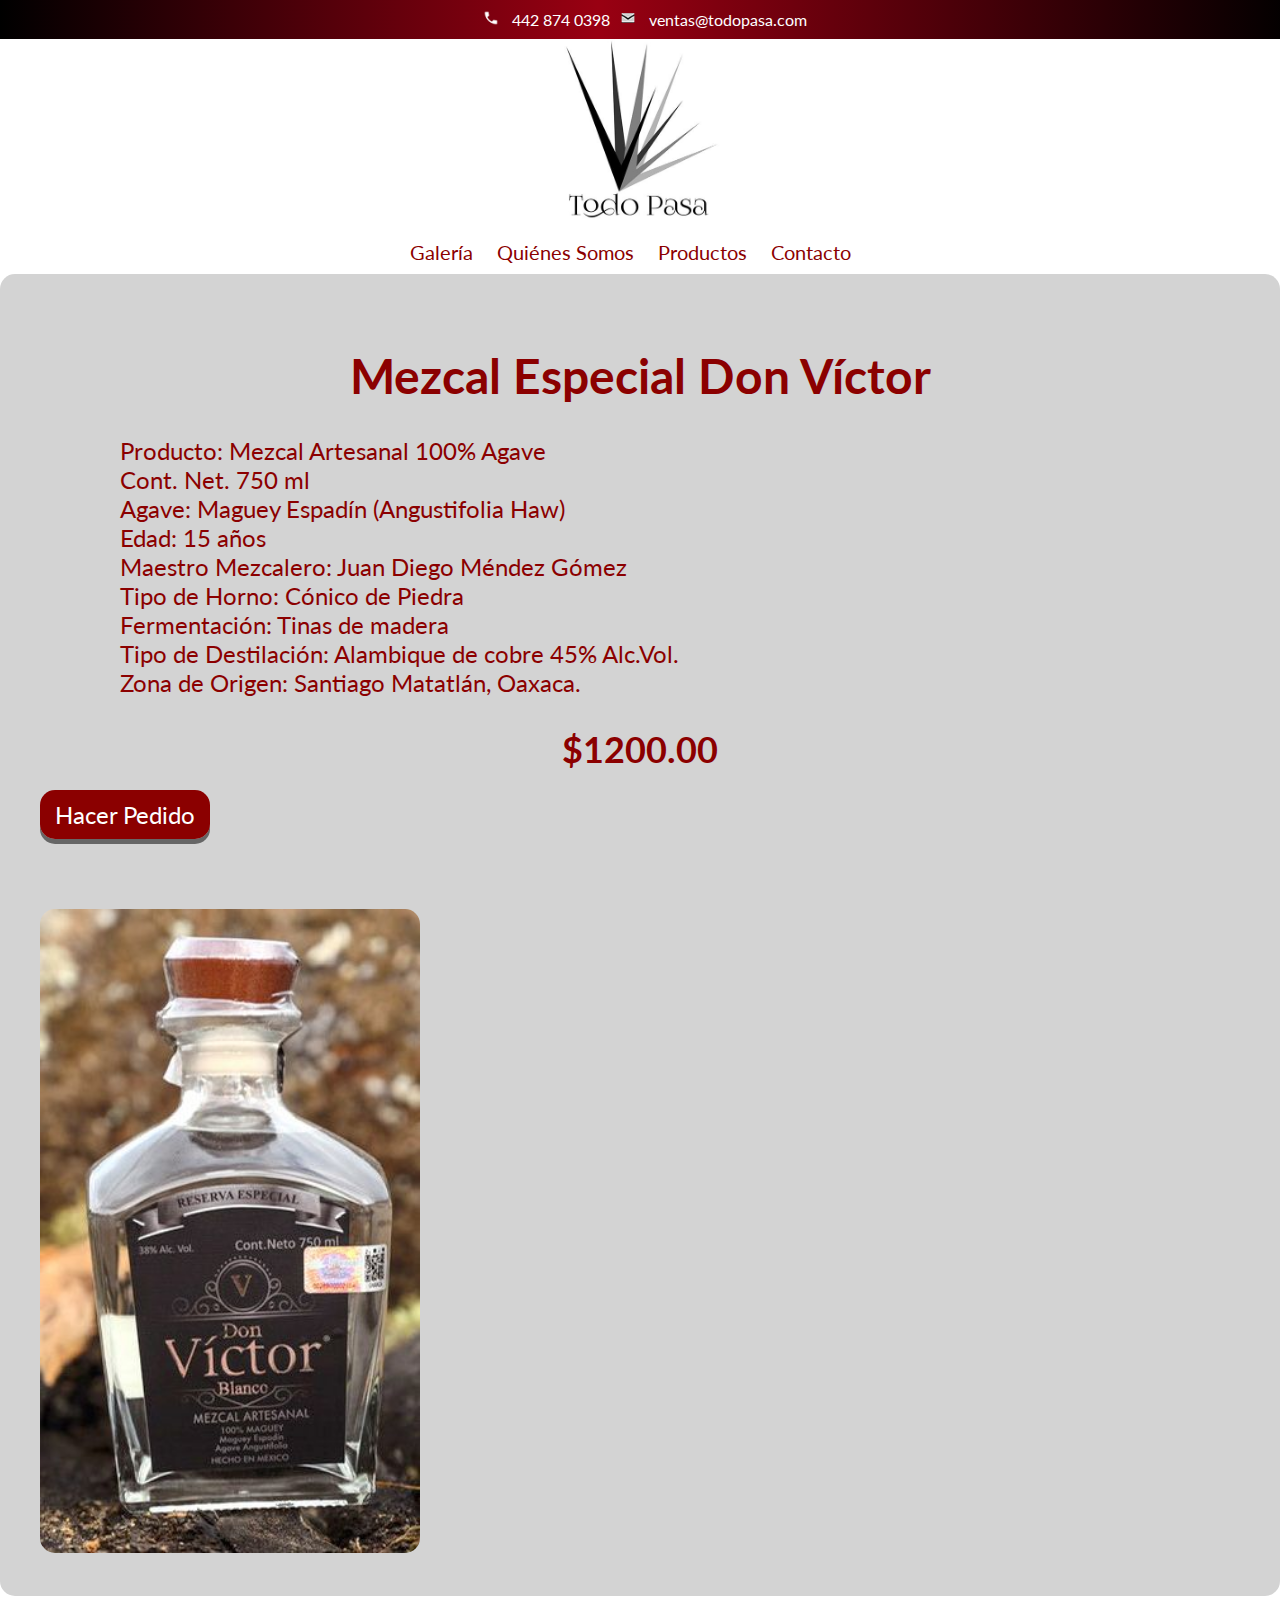
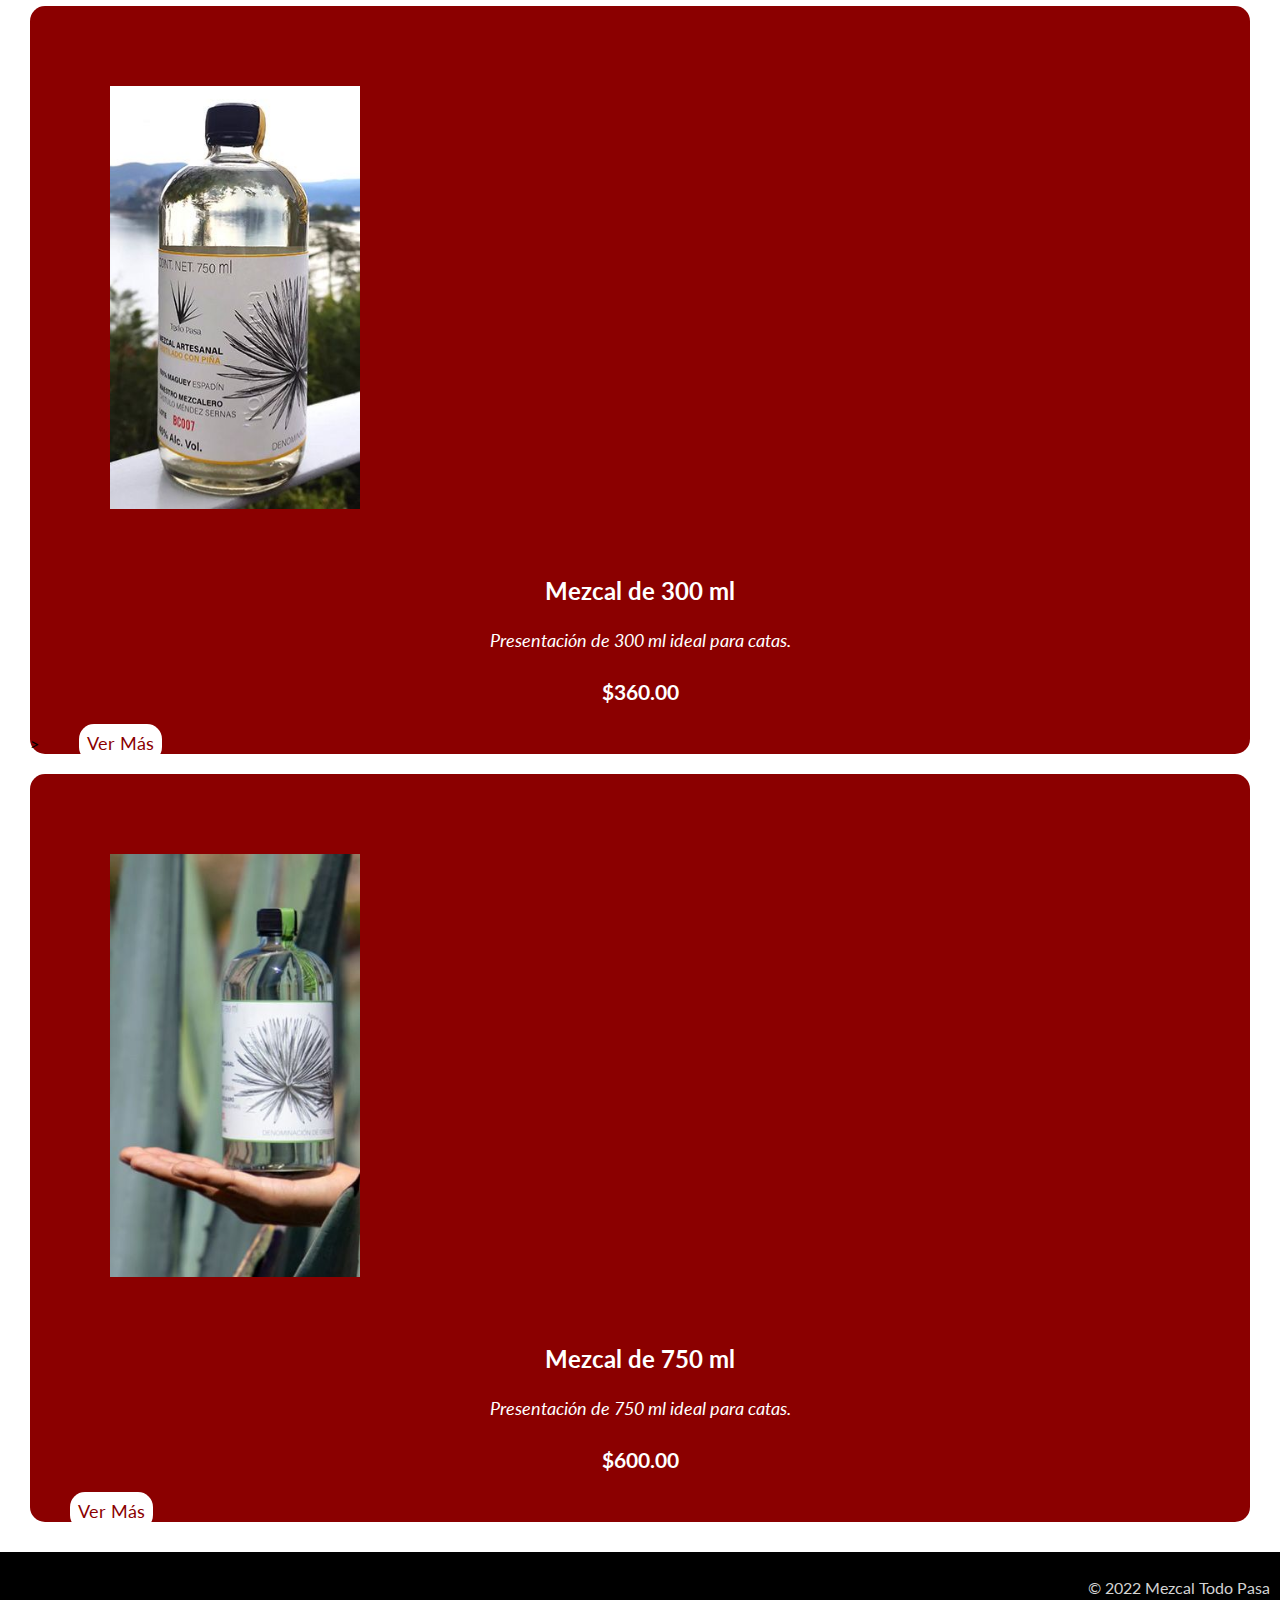
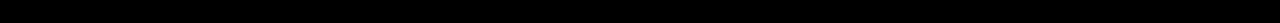
<file: html/especial.html>
<!DOCTYPE html>
<html> 
  <head>
    <meta charset="UTF-8" />
    <meta name="viewport" content="width=device-width, initial-scale=1.0" />
    <meta name="keywords" content="mezcal, especial, productos">
    <meta name="description" content="Producto: Mezcal Artesanal Especial 100% Agave, 750 ml">
    <title>Mezcal Especial Don Víctor</title>
    <link rel="stylesheet" href="../css/styles.css"/>
    <link rel="preconnect" href="https://fonts.googleapis.com"/>
    <link rel="preconnect" href="https://fonts.gstatic.com" crossorigin/>
    <link href="https://fonts.googleapis.com/css2?family=Lato:ital,wght@0,300;0,400;0,700;1,700&family=Work+Sans:wght@900&display=swap" rel="stylesheet"/>
    <link rel="icon" href="../img/favicon.ico"/>
  </head>
  <body>
    <header>
      <div class="barra">
        <img src="../img/telefono.png" alt="Teléfono" title="Llámanos" width="20">
        <a href="tel:4428740398">442 874 0398</a>
        <img src="../img/correo.png" alt="Correo Electrónico" title="Escríbenos" width="20"> 
        <a href="mailto:ventas@todopasa.com">ventas@todopasa.com</a>
      </div>
      <div class="logo">
        <div>
          <a href="../index.html"><img src="../img/logo.jpg" alt="Logotipo Todo Pasa" title="Todo Pasa" width="180"></a>
        </div>
        <nav>
          <ul class="menu">
            <li><a href="galeria.html">Galería</a></li>
            <li><a href="quienes-somos.html">Quiénes Somos</a></li>
            <li class="productos"><a href="#productos">Productos</a>
            <ul class="submenu">
              <li><a href="300ml.html">Mezcal de 300 ml</a></li>
              <li><a href="750ml.html">Mezcal de 750 ml</a></li>
              <li><a href="especial.html">Mezcal Especial</a></li>
            </ul></li>
            <li><a href="contacto.html">Contacto</a></li>
          </ul>
        </nav>
      </div>

    </header>
    <main>
      <section class="hero">
        <div class="encabezado">
            <h1>Mezcal Especial Don Víctor</h1>
            <ul class="caracteristicas">
                <li>Producto: Mezcal Artesanal 100% Agave</li>
                <li>Cont. Net. 750 ml</li>
                <li>Agave: Maguey Espadín (Angustifolia Haw)</li>
                <li>Edad: 15 años</li>
                <li>Maestro Mezcalero: Juan Diego Méndez Gómez</li>
                <li>Tipo de Horno: Cónico de Piedra</li>
                <li>Fermentación: Tinas de madera</li>
                <li>Tipo de Destilación: Alambique de cobre 45% Alc.Vol.</li>
                <li>Zona de Origen: Santiago Matatlán, Oaxaca.</li>
            </ul>
            <h2>$1200.00</h2>
            <a class="ver-productos" href="contacto.html">Hacer Pedido</a>
        </div>
        <div class="foto-principal">
          <img src="../img/mezcal-especial.jpg" alt="Mezcal Especial Don Víctor" title="Mezcal Especial Don Víctorl" width="400">
        </div>
      </section>
    </main>
    <section id="productos2">
      <div class="prod1">
        <img src="../img/mezcal-300.jpg" alt="Mezcal 300 ml" title="Mezcal 300 ml" width="250">
        <h3 class="encabezadoproducto">Mezcal de 300 ml</h3>
        <p class="sub-producto">Presentación de 300 ml ideal para catas.</p>
        <h4 class="precio">$360.00</h4>
        ><a href="300ml.html" class="anadir">Ver Más</a>
      </div>
      <div class="prod1">
        <img src="../img/mezcal-750.jpg" alt="Mezcal 750 ml" title="Mezcal 750 ml" width="250">
        <h3 class="encabezadoproducto">Mezcal de 750 ml</h3>
        <p class="sub-producto">Presentación de 750 ml ideal para catas.</p>
        <h4 class="precio">$600.00</h4>
        <a href="750ml.html" class="anadir">Ver Más</a>
      </div>
    </section>
    <footer>
      <div>
        <p class="copyright">&copy; 2022 Mezcal Todo Pasa</p>
      </div>
    </footer>
  </body>
</html>
</file>
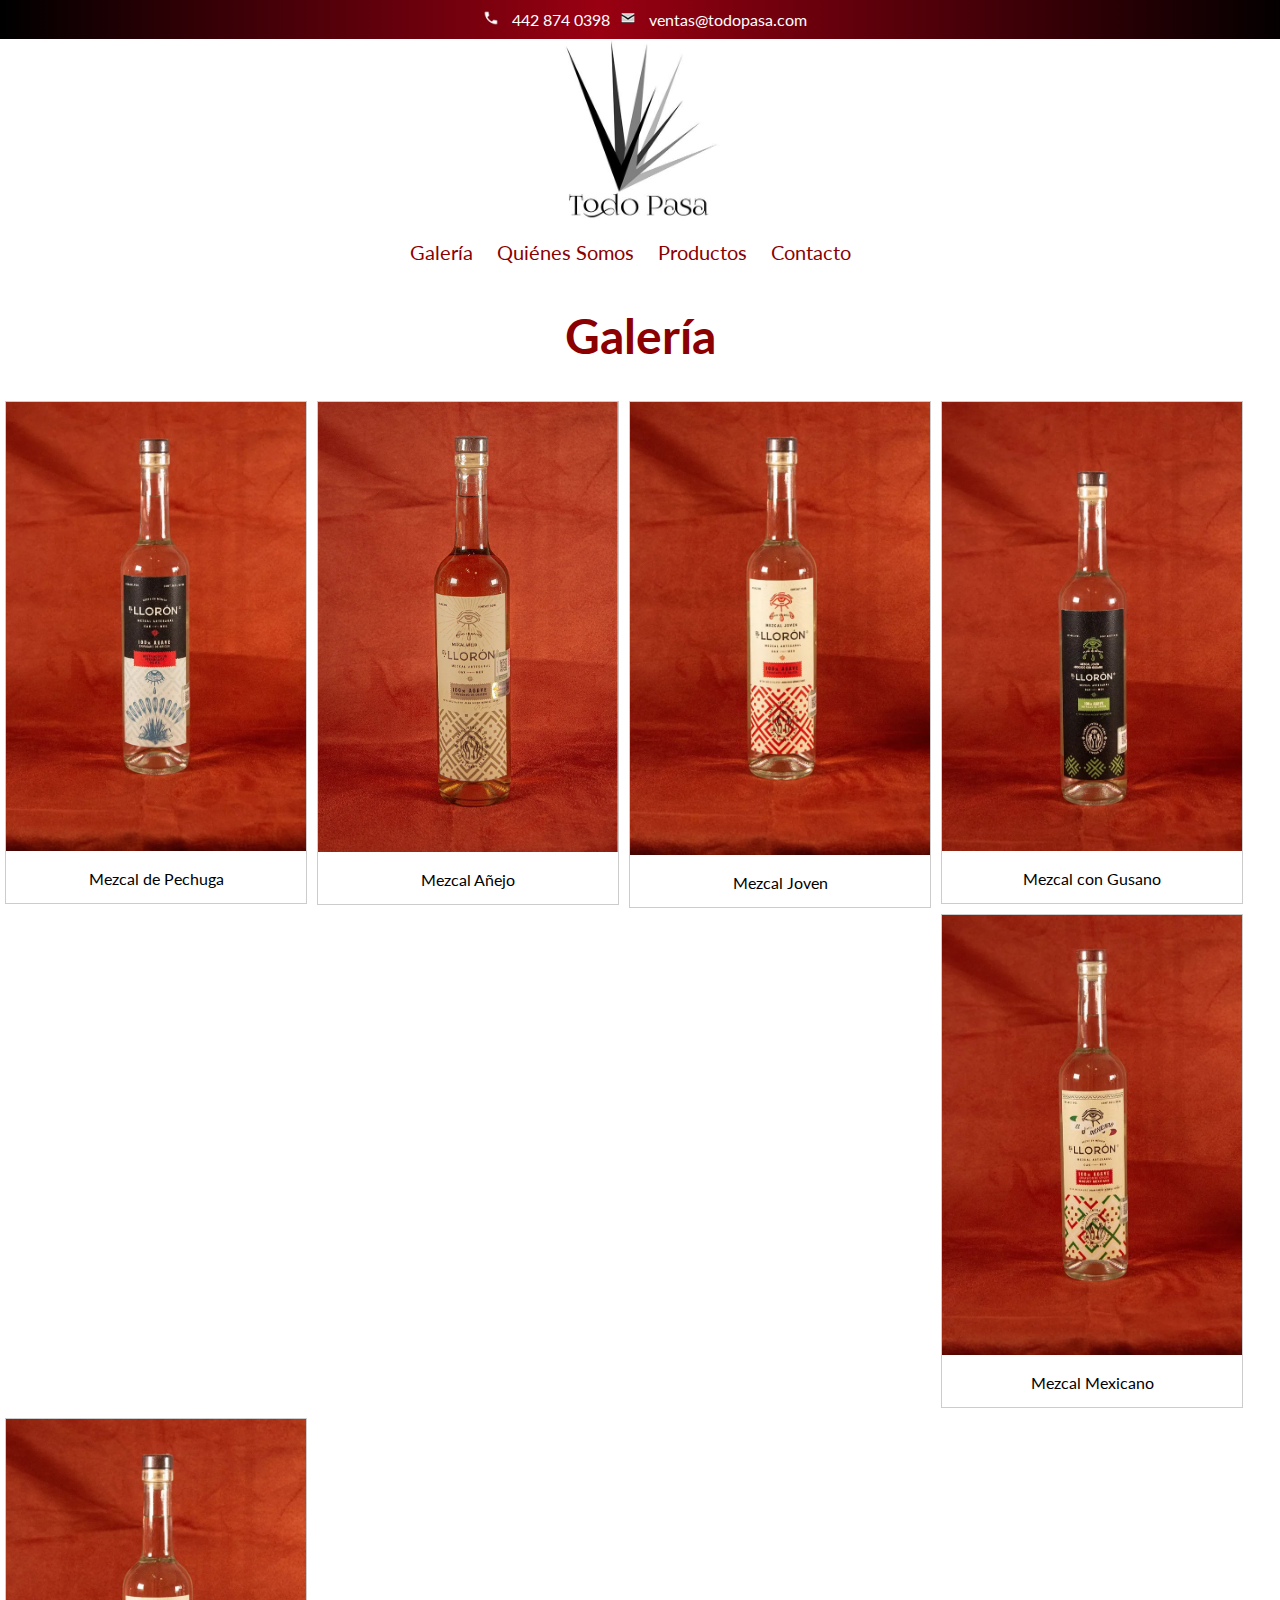
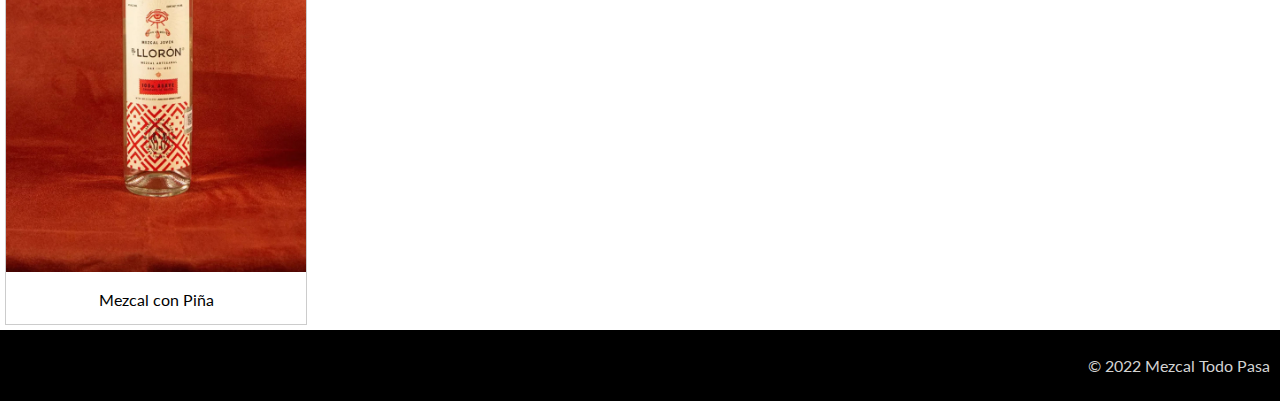
<file: html/galeria.html>
<!DOCTYPE html>
<html> 
  <head>
    <meta charset="UTF-8" />
    <meta name="viewport" content="width=device-width, initial-scale=1.0"/>
    <meta name="keywords" content="mezcal, historia, productos">
    <meta name="description" content="Mezcal Todo Pasa es un negocio 100% familiar que cuenta ya con cuatro generaciones adentradas en el espléndido mundo del mezcal.">
    <title>Galería</title>
    <link rel="stylesheet" href="../css/styles.css"/>
    <link rel="preconnect" href="https://fonts.googleapis.com"/>
    <link rel="preconnect" href="https://fonts.gstatic.com" crossorigin/>
    <link href="https://fonts.googleapis.com/css2?family=Lato:ital,wght@0,300;0,400;0,700;1,700&family=Work+Sans:wght@900&display=swap" rel="stylesheet"/>
    <link rel="icon" href="../img/favicon.ico"/>
  </head>
  <body>
    <header>
      <div class="barra">
        <img src="../img/telefono.png" alt="Teléfono" title="Llámanos" width="20">
        <a href="tel:4428740398">442 874 0398</a>
        <img src="../img/correo.png" alt="Correo Electrónico" title="Escríbenos" width="20"> 
        <a href="mailto:ventas@todopasa.com">ventas@todopasa.com</a>
      </div>
      <div class="logo">
        <div>
          <a href="../index.html"><img src="../img/logo.jpg" alt="Logotipo Todo Pasa" title="Todo Pasa" width="180"></a>
        </div>
        <nav>
          <ul class="menu">
            <li><a href="galeria.html">Galería</a></li>
            <li><a href="quienes-somos.html">Quiénes Somos</a></li>
            <li class="productos"><a href="#productos">Productos</a>
            <ul class="submenu">
              <li><a href="300ml.html">Mezcal de 300 ml</a></li>
              <li><a href="750ml.html">Mezcal de 750 ml</a></li>
              <li><a href="especial.html">Mezcal Especial</a></li>
            </ul></li>
            <li><a href="contacto.html">Contacto</a></li>
          </ul>
        </nav>
      </div>
 
    </header>
    <main>
      <section class="encabezado">
          <h1>Galería</h1>
      </section>

    <div class="galeria">
        <a target="_blank" href="../img/pechuga.jpg">
          <img src="../img/pechuga.jpg" alt="Mezcal de Pechuga" width="600">
        </a>
        <div class="desc">Mezcal de Pechuga</div>
    </div>
    <div class="galeria">
        <a target="_blank" href="../img/anejo.jpg">
          <img src="../img/anejo.jpg" alt="Mezcal Añejo" width="600">
        </a>
        <div class="desc">Mezcal Añejo</div>
    </div>
    <div class="galeria">
        <a target="_blank" href="../img/joven.jpg">
          <img src="../img/joven.jpg" alt="Mezcal Joven" width="600">
        </a>
        <div class="desc">Mezcal Joven</div>
    </div>
    <div class="galeria">
        <a target="_blank" href="../img/gusano.jpg">
          <img src="../img/gusano.jpg" alt="Mezcal con Gusano" width="600">
        </a>
        <div class="desc">Mezcal con Gusano</div>
    </div>
    <div class="galeria">
        <a target="_blank" href="../img/mexicano.jpg">
          <img src="../img/mexicano.jpg" alt="Mezcal Mexicano" width="600">
        </a>
        <div class="desc">Mezcal Mexicano</div>
    </div>
    <div class="galeria">
        <a target="_blank" href="../img/pinia.jpg">
          <img src="../img/pinia.jpg" alt="Mezcal con Piña" width="600">
        </a>
        <div class="desc">Mezcal con Piña</div>
    </div>
    <footer>
      <div>
        <p class="copyright">&copy; 2022 Mezcal Todo Pasa</p>
      </div>
    </footer>
  </body>
</html>
</file>
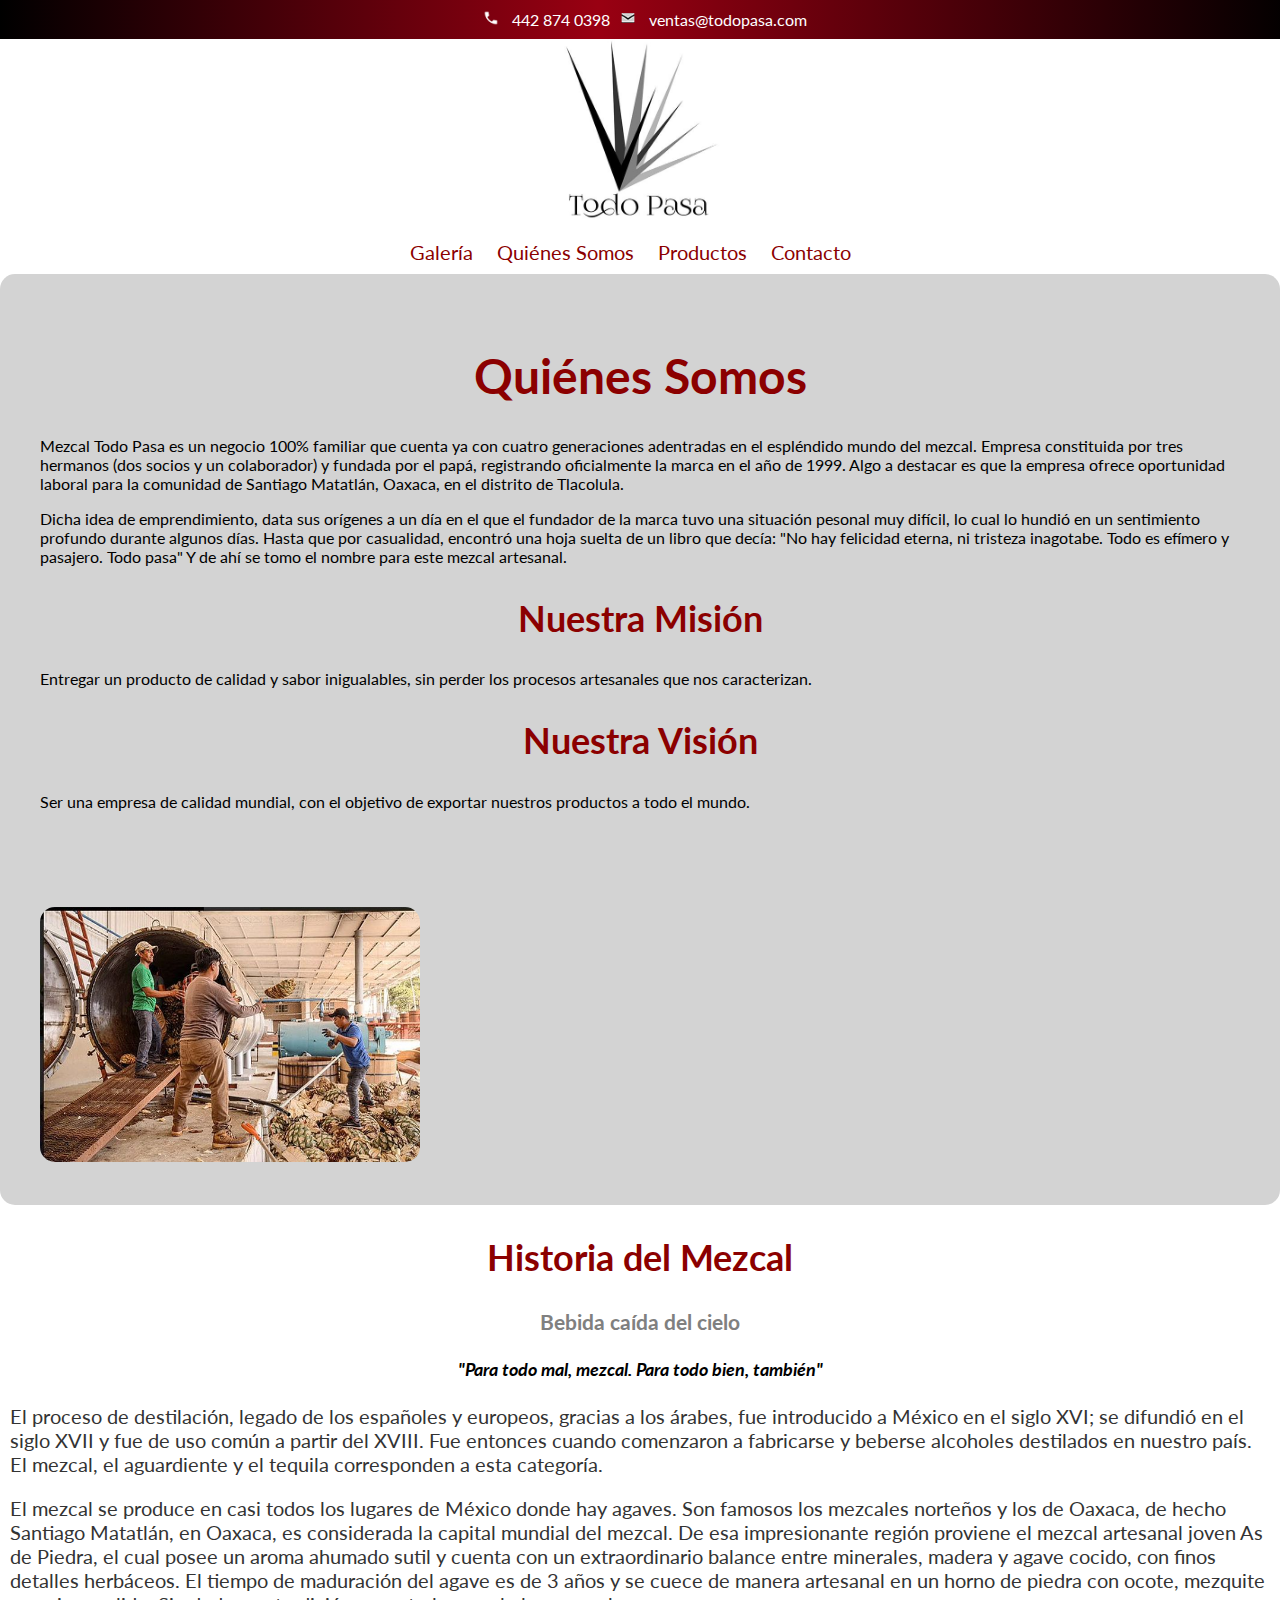
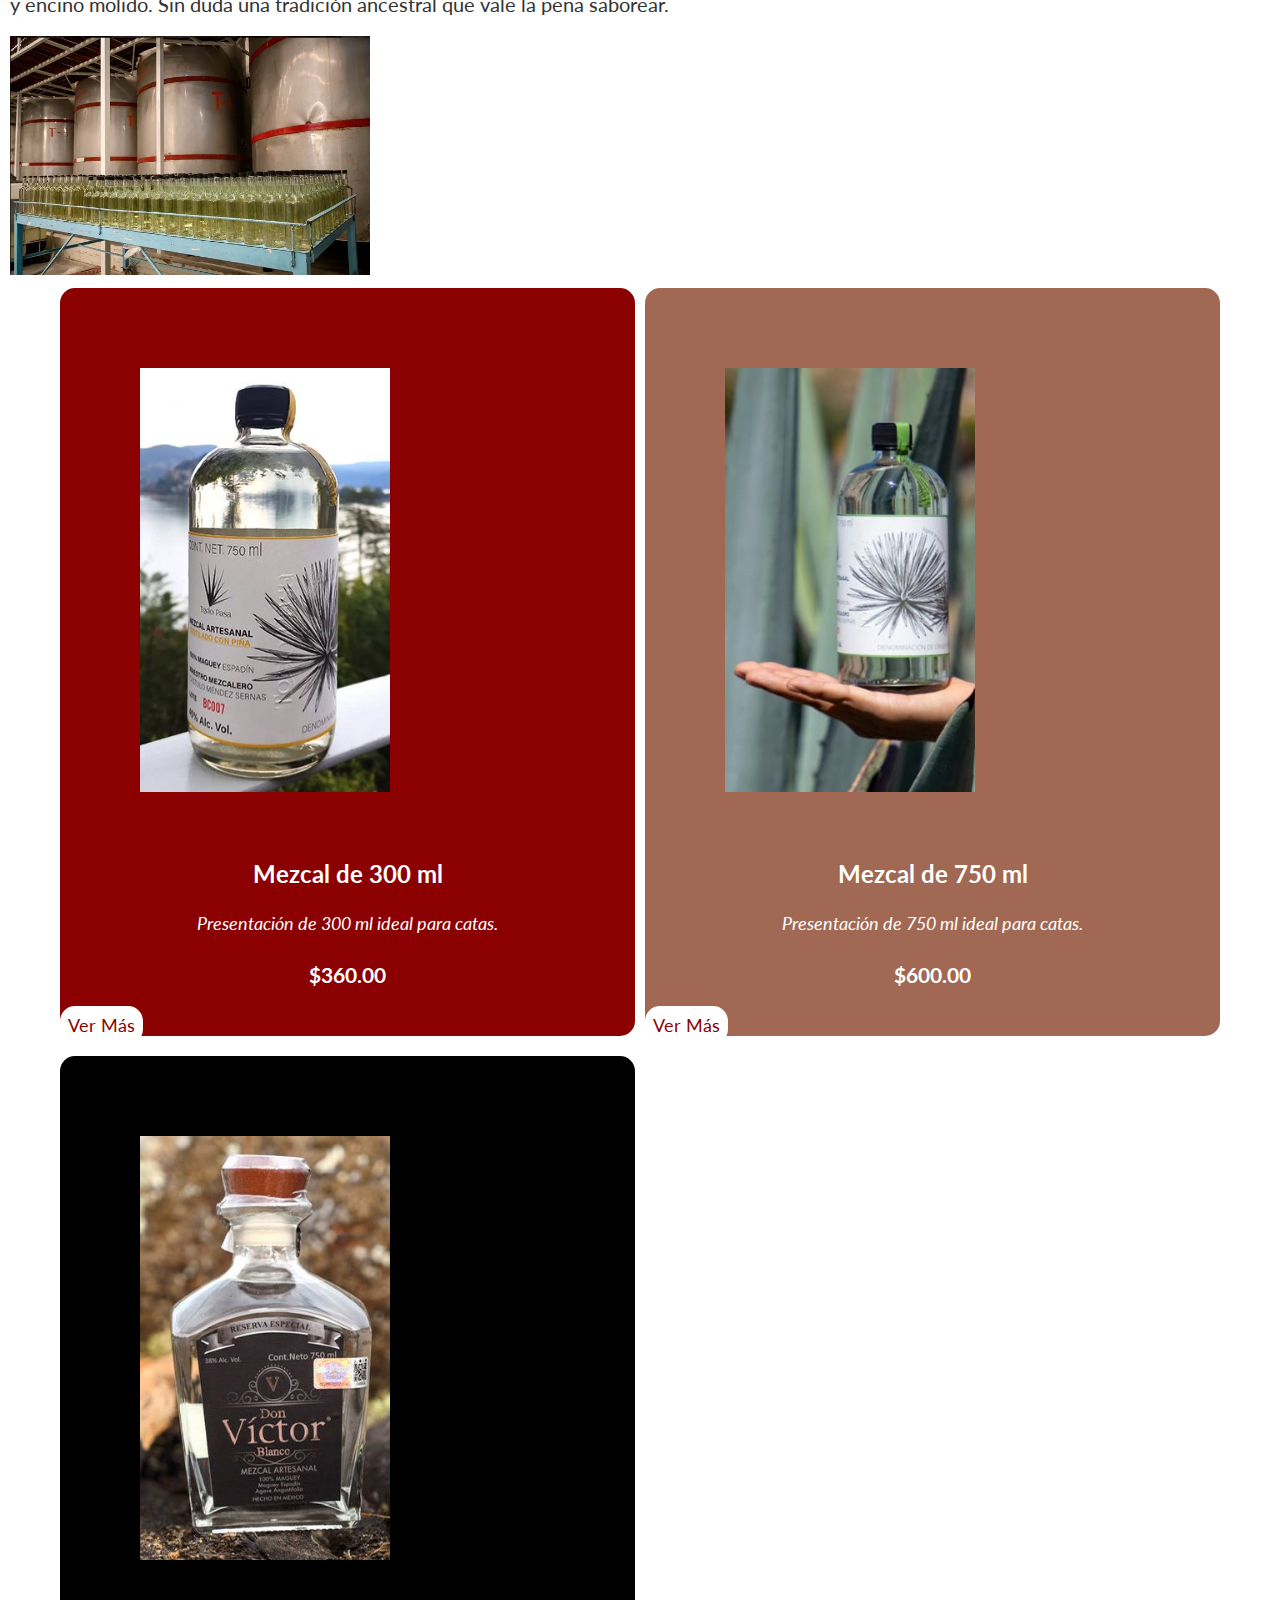
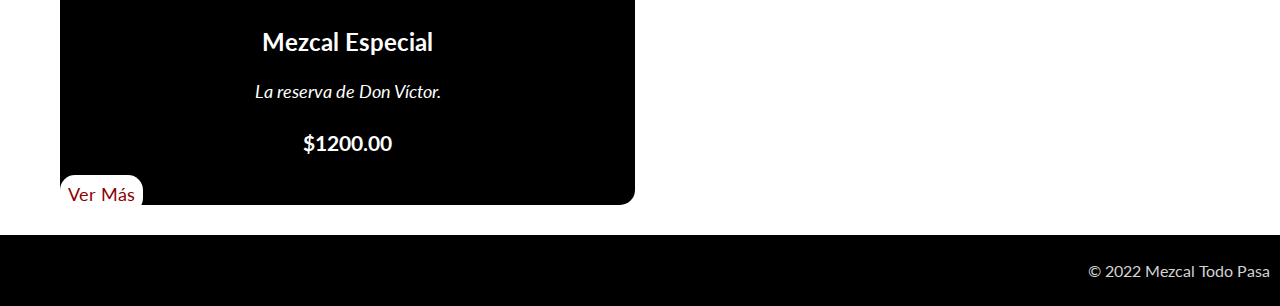
<file: html/quienes-somos.html>
<!DOCTYPE html>
<html> 
  <head>
    <meta charset="UTF-8" />
    <meta name="viewport" content="width=device-width, initial-scale=1.0"/>
    <meta name="keywords" content="mezcal, historia, productos">
    <meta name="description" content="Mezcal Todo Pasa es un negocio 100% familiar que cuenta ya con cuatro generaciones adentradas en el espléndido mundo del mezcal.">
    <title>Quiénes Somos</title>
    <link rel="stylesheet" href="../css/styles.css"/>
    <link rel="preconnect" href="https://fonts.googleapis.com"/>
    <link rel="preconnect" href="https://fonts.gstatic.com" crossorigin/>
    <link href="https://fonts.googleapis.com/css2?family=Lato:ital,wght@0,300;0,400;0,700;1,700&family=Work+Sans:wght@900&display=swap" rel="stylesheet"/>
    <link rel="icon" href="../img/favicon.ico"/>
  </head>
  <body>
    <header>
      <div class="barra">
        <img src="../img/telefono.png" alt="Teléfono" title="Llámanos" width="20">
        <a href="tel:4428740398">442 874 0398</a>
        <img src="../img/correo.png" alt="Correo Electrónico" title="Escríbenos" width="20"> 
        <a href="mailto:ventas@todopasa.com">ventas@todopasa.com</a>
      </div>
      <div class="logo">
        <div>
          <a href="../index.html"><img src="../img/logo.jpg" alt="Logotipo Todo Pasa" title="Todo Pasa" width="180"></a>
        </div>
        <nav>
          <ul class="menu">
            <li><a href="galeria.html">Galería</a></li>
            <li><a href="quienes-somos.html">Quiénes Somos</a></li>
            <li class="productos"><a href="#productos">Productos</a>
            <ul class="submenu">
              <li><a href="300ml.html">Mezcal de 300 ml</a></li>
              <li><a href="750ml.html">Mezcal de 750 ml</a></li>
              <li><a href="especial.html">Mezcal Especial</a></li>
            </ul></li>
            <li><a href="contacto.html">Contacto</a></li>
          </ul>
        </nav>
      </div>
    </header>
    <main>
      <section class="hero">
        <div class="encabezado">
          <h1>Quiénes Somos</h1>
          <p class="tradicion">Mezcal Todo Pasa es un negocio 100% familiar que cuenta ya con cuatro generaciones adentradas en el espléndido mundo del mezcal. Empresa constituida por tres hermanos (dos socios y un colaborador) y fundada por el papá, registrando oficialmente la marca en el año de 1999. Algo a destacar es que la empresa ofrece oportunidad laboral para la comunidad de Santiago Matatlán, Oaxaca, en el distrito de Tlacolula.</p>
          <p class="tradicion">Dicha idea de emprendimiento, data sus orígenes a un día en el que el fundador de la marca tuvo una situación pesonal muy difícil, lo cual lo hundió en un sentimiento profundo durante algunos días. Hasta que por casualidad, encontró una hoja suelta de un libro que decía: "No hay felicidad eterna, ni tristeza inagotabe. Todo es efímero y pasajero. Todo pasa" Y de ahí se tomo el nombre para este mezcal artesanal.</p>
          <h2>Nuestra Misión</h2>
          <p class="tradicion">Entregar un producto de calidad y sabor inigualables, sin perder los procesos artesanales que nos caracterizan.</p>
          <h2>Nuestra Visión</h2>
          <p class="tradicion">Ser una empresa de calidad mundial, con el objetivo de exportar nuestros productos a todo el mundo.</p>
        </div>
        <div class="foto-principal">
          <img src="../img/quienes-somos.jpg" alt="Proceso de producción" title="Proceso de producción" width="600">
        </div>
      </section>
      <section class="secundaria">
        <div>
          <h2>Historia del Mezcal</h2>
          <h3 class="subtitulo-2">Bebida caída del cielo</h3>
          <h4 class="cursiva"><em>"Para todo mal, mezcal. Para todo bien, también"</em></h4>
          <p class="tradicion">El proceso de destilación, legado de los españoles y europeos, gracias a los árabes, fue introducido a México en el siglo XVI; se difundió en el siglo XVII y fue de uso común a partir del XVIII. Fue entonces cuando comenzaron a fabricarse y beberse alcoholes destilados en nuestro país. El mezcal, el aguardiente y el tequila corresponden a esta categoría.</p>
          <p class="tradicion">El mezcal se produce en casi todos los lugares de México donde hay agaves. Son famosos los mezcales norteños y los de Oaxaca, de hecho Santiago Matatlán, en Oaxaca, es considerada la capital mundial del mezcal. De esa impresionante región proviene el mezcal artesanal joven As de Piedra, el cual posee un aroma ahumado sutil y cuenta con un extraordinario balance entre minerales, madera y agave cocido, con finos detalles herbáceos. El tiempo de maduración del agave es de 3 años y se cuece de manera artesanal en un horno de piedra con ocote, mezquite y encino molido. Sin duda una tradición ancestral que vale la pena saborear.</p>
        </div>
        <div class="foto-principal">
          <img src="../img/historia-mezcal.jpg" alt="Historia del mezcal" title="Historia del mezcal" width="360">
        </div>
      </section>
    </main>

    <section id="productos">
      <div class="prod1">
        <img src="../img/mezcal-300.jpg" alt="Mezcal 300 ml" title="Mezcal 300 ml" width="250px">
        <h3 class="en-producto">Mezcal de 300 ml</h3>
        <p class="sub-producto">Presentación de 300 ml ideal para catas.</p>
        <h4 class="precio">$360.00</h4>
        <a href="300ml.html" class="anadir">Ver Más</a>
      </div>
      <div class="prod2">
        <img src="../img/mezcal-750.jpg" alt="Mezcal 750 ml" title="Mezcal 750 ml" width="250px">
        <h3 class="en-producto">Mezcal de 750 ml</h3>
        <p class="sub-producto">Presentación de 750 ml ideal para catas.</p>
        <h4 class="precio">$600.00</h4>
        <a href="750ml.html" class="anadir">Ver Más</a>
      </div>
      <div class="prod3">
        <img src="../img/mezcal-especial.jpg" alt="Mezcal especial" title="Mezcal especial" width="250">
        <h3 class="en-producto">Mezcal Especial</h3>
        <p class="sub-producto">La reserva de Don Víctor.</p>
        <h4 class="precio">$1200.00</h4>
        <a href="especial.html" class="anadir">Ver Más</a>
      </div>
    </section>
    <footer>
      <div>
        <p class="copyright">&copy; 2022 Mezcal Todo Pasa</p>
      </div>
    </footer>
  </body>
</html>
</file>
<file: css/styles.css>
html,
body {
  margin: 0;
  padding: 0;
  background-color: white;
  font-family: 'Lato', sans-serif;
  text-decoration: none;
  overflow-x: hidden; }

ul {
  padding: 0;
  list-style: none; }
  ul ul {
    display: none;
    position: absolute;
    top: 100%;
    left: 0;
    width: 200px; }

.barra {
  background: black;
  background: linear-gradient(90deg, black 0%, #990012 46%, black 100%);
  width: 100%;
  display: flex;
  justify-content: center;
  padding: 10px; }
  .barra a {
    color: white;
    font-size: 16px;
    margin-left: 10px;
    margin-right: 10px;
    text-decoration: none; }
  .barra img {
    width: 16px;
    height: 16px;
    margin-right: 3px;
    vertical-align: middle; }

.logo {
  display: grid;
  grid-template-columns: 1fr;
  margin-left: 10px;
  margin-right: 10px;
  align-items: baseline;
  justify-items: center; }
  .logo li {
    display: inline-block;
    margin-right: 20px; }
  .logo a {
    color: darkred;
    font-size: 20px;
    text-decoration: none; }
  .logo .menu {
    margin-bottom: 10px; }
    .logo .menu li {
      position: relative;
      vertical-align: top;
      display: inline-block; }
    .logo .menu li:hover ul {
      display: block; }
    .logo .menu li:hover a {
      color: red;
      text-decoration: none; }

.hero {
  display: grid;
  grid-template-columns: 1fr;
  background-color: lightgray;
  animation-name: animacion;
  animation-duration: 4s;
  border-radius: 15px;
  align-items: center; }
  .hero .encabezado {
    padding: 40px; }
  .hero .descripcion {
    color: #333333;
    font-size: 24px;
    text-align: center; }
  .hero .foto-principal {
    padding: 40px; }
    .hero .foto-principal img {
      border-radius: 15px;
      justify-items: center;
      width: 380px; }

.herocontacto {
  display: grid;
  grid-template-columns: 1fr;
  background-color: lightgray;
  animation-name: animacion;
  animation-duration: 4s;
  border-radius: 15px;
  align-items: center; }
  .herocontacto .encabezado {
    padding: 40px; }
  .herocontacto .descripcion {
    color: #333333;
    font-size: 24px;
    text-align: center; }
  .herocontacto .foto-principal {
    padding: 40px; }
    .herocontacto .foto-principal img {
      border-radius: 15px;
      justify-items: center;
      width: 380px; }

h1, h2, h3 {
  color: darkred;
  text-align: center; }

h1 {
  font-size: 48px; }

h2 {
  font-size: 36px; }

h3 {
  font-size: 24px; }

.ver-productos {
  padding: 15px 25px;
  font-size: 24px;
  text-align: center;
  text-decoration: none;
  cursor: pointer;
  outline: none;
  color: #fff;
  background-color: darkred;
  border: none;
  border-radius: 15px;
  box-shadow: 0 5px #666; }

.ver-productos:hover {
  background-color: #a16954;
  color: #fff; }

.ver-productos:active {
  background-color: darkred;
  box-shadow: 0 5px #666;
  transform: translateY(4px); }

.secundaria {
  display: grid;
  grid-template-columns: 1fr;
  background-color: white;
  margin-left: 10px;
  margin-right: 10px;
  align-items: center; }
  .secundaria .tradicion {
    color: #333333;
    font-size: 20px;
    text-align: left;
    padding: 0px; }
    .secundaria .tradicion a {
      color: darkred;
      text-decoration: none; }

#productos {
  display: grid;
  grid-template-columns: 1fr;
  row-gap: 20px;
  background-color: white;
  padding: 10px;
  margin-left: 50px;
  margin-right: 50px;
  align-items: center; }
  #productos .prod1 .prod2 .prod3 {
    background-color: darkred;
    border-radius: 15px; }
    #productos .prod1 .prod2 .prod3 img {
      display: flex;
      justify-content: center; }
  #productos .en-producto {
    color: white;
    font-size: 24px;
    text-align: center; }
  #productos .sub-producto {
    font-style: italic;
    color: white;
    font-size: 18px;
    text-align: center; }
  #productos .precio {
    color: white;
    font-size: 21px;
    text-align: center; }
  #productos .anadir {
    color: darkred;
    text-decoration: none;
    background-color: white;
    border-radius: 15px;
    border: none;
    padding: 8px;
    font-size: 18px;
    color: darkred; }
  #productos .anadir:hover {
    background-color: #a16954; }

.ver-productos {
  padding: 10px 15px;
  font-size: 24px;
  text-align: center;
  text-decoration: none;
  cursor: pointer;
  outline: none;
  color: #fff;
  background-color: darkred;
  border: none;
  border-radius: 15px;
  box-shadow: 0 5px #666; }

.ver-productos:hover {
  background-color: #a16954;
  color: #fff; }

.ver-productos:active {
  background-color: darkred;
  box-shadow: 0 5px #666;
  transform: translateY(4px); }

#productos2 {
  display: grid;
  grid-template-columns: 1fr;
  row-gap: 20px;
  background-color: white;
  padding: 10px;
  align-items: center;
  align-content: center;
  margin-left: 20px;
  margin-right: 20px; }
  #productos2 .p1 {
    background-color: darkred;
    border-radius: 15px; }
    #productos2 .p1 img {
      padding: 40px;
      margin: 40px;
      margin-bottom: 0; }
  #productos2 .encabezadoproducto {
    color: white;
    font-size: 24px;
    text-align: center; }
  #productos2 .sub-producto {
    font-style: italic;
    color: white;
    font-size: 18px;
    text-align: center; }
  #productos2 .precio {
    color: white;
    font-size: 21px;
    text-align: center; }
  #productos2 .anadir {
    background-color: white;
    border-radius: 15px;
    border: none;
    padding: 8px;
    font-size: 18px;
    color: darkred;
    margin: 40px;
    color: darkred;
    text-decoration: none; }
  #productos2 .anadir:hover {
    background-color: #a16954; }

footer {
  display: flex;
  width: 100%;
  background-color: black;
  display: flex;
  justify-content: flex-end;
  padding: 10px;
  margin-top: 20px; }

.copyright {
  font-size: 16px;
  color: lightgray;
  justify-content: flex-end;
  margin-right: 20px; }

.subtitulo-2 {
  color: grey;
  font-size: 21px;
  text-align: center; }

.cursiva {
  color: black;
  font-size: 18px;
  text-align: center; }

.formulario {
  color: #333333;
  font-size: 18px;
  text-align: left;
  padding: 40px; }

.prod1 {
  background-color: darkred;
  border-radius: 15px; }
  .prod1 img {
    padding: 40px;
    margin: 40px;
    margin-bottom: 0; }

.prod2 {
  background-color: #a16954;
  border-radius: 15px; }
  .prod2 img {
    padding: 40px;
    margin: 40px;
    margin-bottom: 0; }

.prod3 {
  background-color: black;
  border-radius: 15px; }
  .prod3 img {
    padding: 40px;
    margin: 40px;
    margin-bottom: 0; }

@media (min-width: 880px) {
  #productos {
    grid-template-columns: 1fr 1fr;
    column-gap: 10px;
    padding: 10px;
    align-content: center; }
    #productos .prod1 .prod2 .prod3 img {
      display: flex;
      justify-content: center;
      width: 50%; } }

@media (min-width: 1288px) {
  .logo {
    grid-template-columns: 1fr 1fr;
    column-gap: 20%;
    margin-left: 40px;
    margin-right: 10px;
    justify-items: left; }
  .hero {
    grid-template-columns: 2fr 1fr;
    margin-left: 20px;
    margin-right: 20px;
    margin-top: 50px;
    margin-bottom: 50px; }
  .herocontacto {
    grid-template-columns: 1fr 1fr;
    margin-left: 20px;
    margin-right: 20px;
    margin-top: 50px;
    margin-bottom: 50px; }
  .ver-productos {
    margin-left: 30%;
    margin-top: 50px; }
  .secundaria {
    grid-template-columns: 2fr 1fr;
    margin: 20px;
    margin-top: 50px;
    margin-bottom: 50px; }
    .secundaria .tradicion {
      padding-left: 40px;
      padding-right: 40px; }
  #productos {
    grid-template-columns: 1fr 1fr 1fr;
    column-gap: 10px;
    padding: 10px;
    align-content: center; }
    #productos .p1 img {
      padding: 20px;
      margin: 10px; }
  #productos2 {
    grid-template-columns: 1fr 1fr;
    column-gap: 80px;
    padding: 10px;
    align-content: center;
    align-items: center;
    margin-left: 220px;
    margin-right: 220px; }
    #productos2 .p1 img {
      padding: 20px;
      margin: 10px; }
  .mapa {
    padding: 0;
    padding-left: 20%;
    border: none; } }

div.galeria {
  margin: 5px;
  border: 1px solid #ccc;
  float: left;
  width: 300px; }

div.galeria:hover {
  border: 1px solid #777; }

div.galeria img {
  width: 100%;
  height: auto; }

div.desc {
  padding: 15px;
  text-align: center; }

.contacto {
  color: #000000;
  font-size: 24px;
  text-align: left;
  padding: 0px; }
  .contacto a {
    color: darkred;
    text-decoration: none; }

.caracteristicas {
  color: darkred;
  font-size: 24px;
  text-align: left;
  padding: 0px;
  padding-left: 80px; }
  .caracteristicas a {
    color: darkred;
    text-decoration: none; }

.formulario {
  display: grid;
  font-size: 24px;
  text-align: left;
  padding: 0px;
  margin: auto; }
</file>
